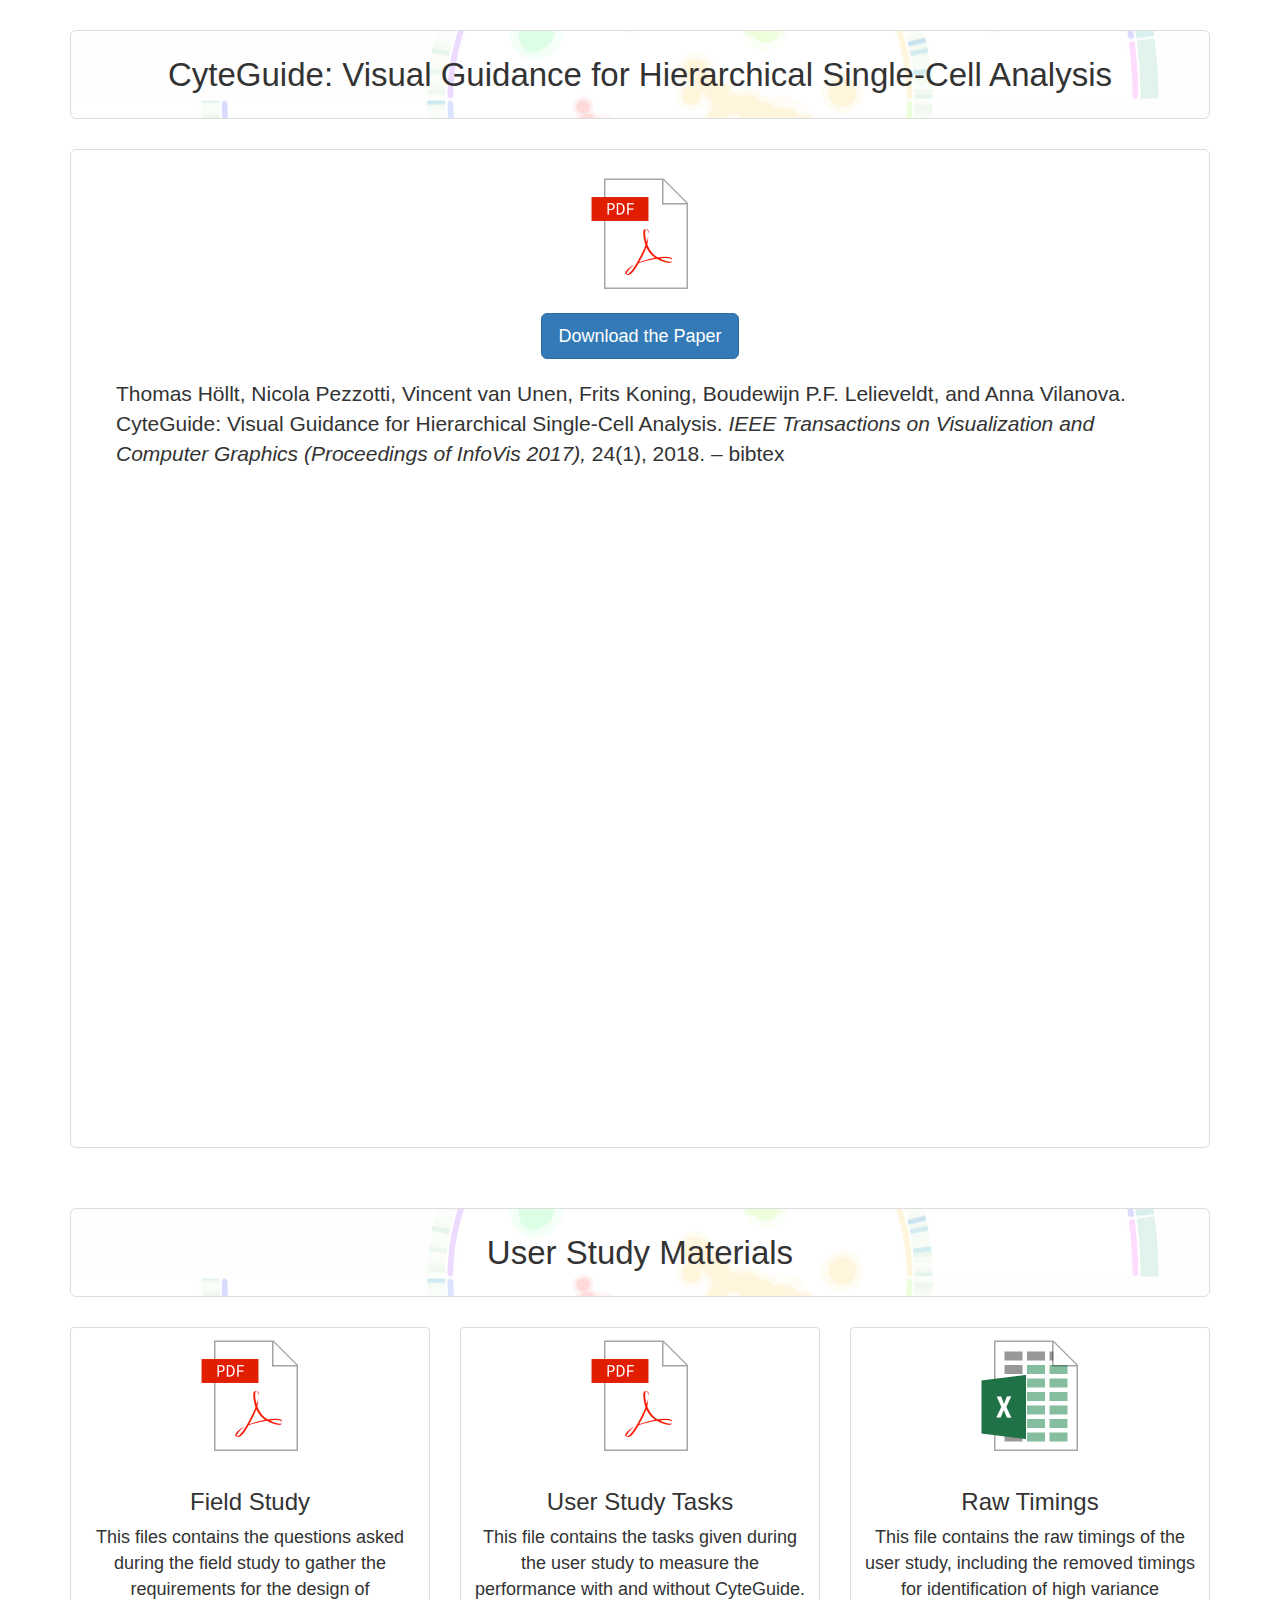
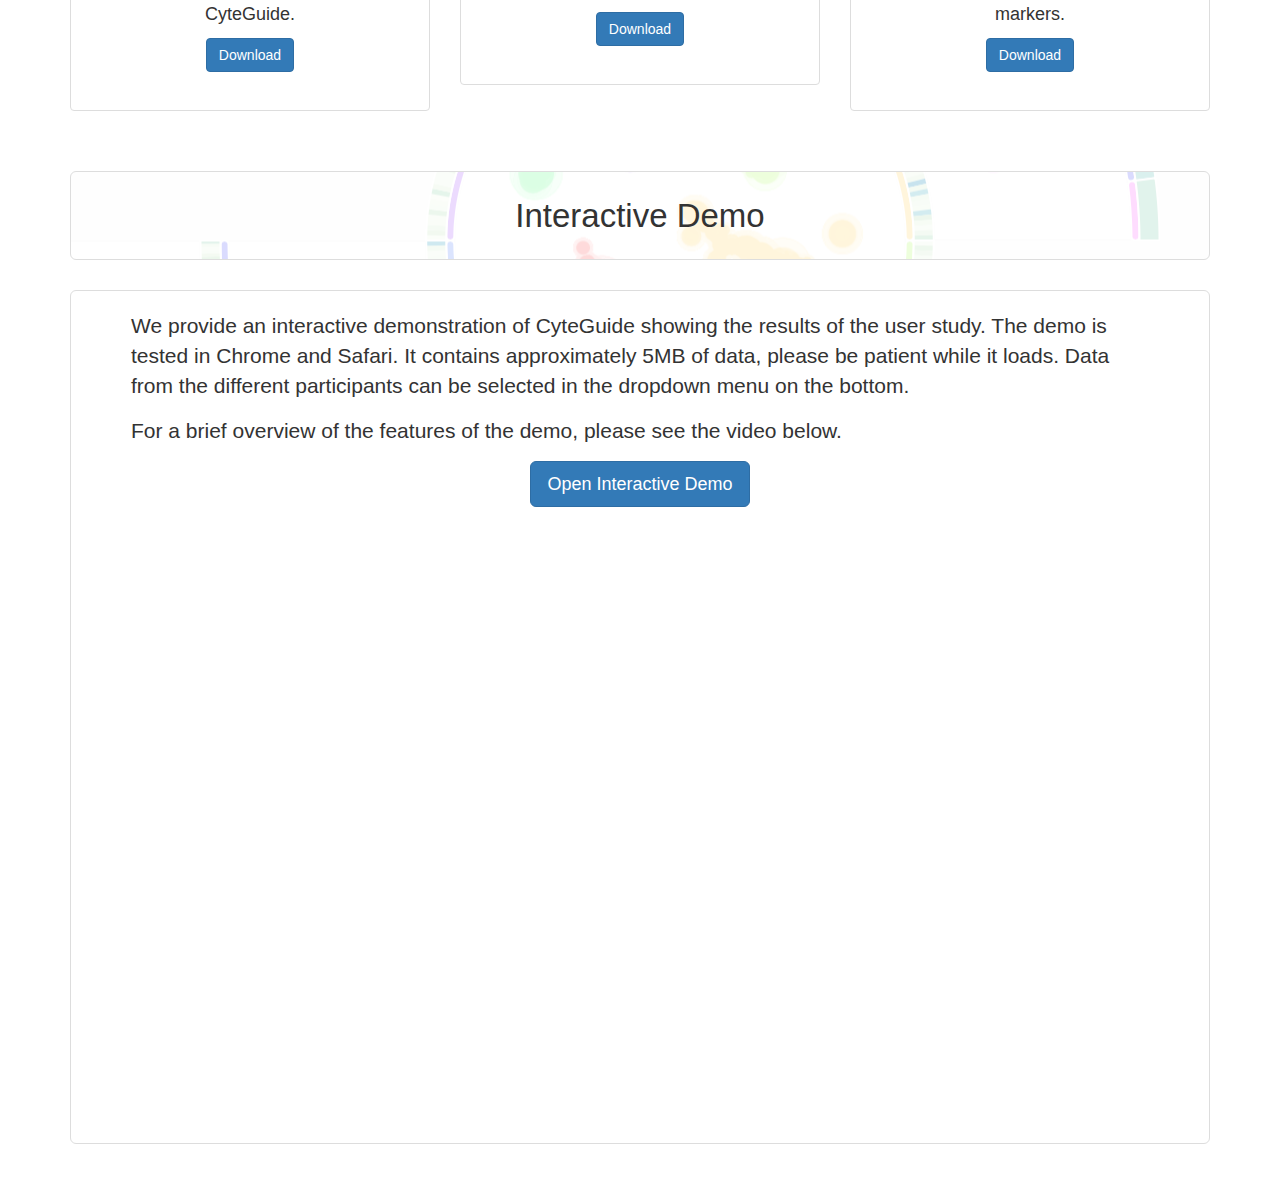
<file: index.html>
<!DOCTYPE html>
<html lang="en">
  <head>
    <meta charset="utf-8">
    <meta http-equiv="X-UA-Compatible" content="IE=edge">
    <meta name="viewport" content="width=device-width, initial-scale=1">
    <!-- The above 3 meta tags *must* come first in the head; any other head content must come *after* these tags -->
    <meta name="description" content="">
    <meta name="author" content="">

    <title>CyteGuide</title>

    <!-- Bootstrap core CSS -->
    <link href="bs/css/bootstrap.min.css" rel="stylesheet">

    <!-- IE10 viewport hack for Surface/desktop Windows 8 bug -->
    <link href="assets/css/ie10-viewport-bug-workaround.css" rel="stylesheet">

    <!-- Custom styles for this template -->
    <link href="assets/css/style.css" rel="stylesheet">

    <script src="assets/js/ie-emulation-modes-warning.js"></script>

  </head>

  <body>

    <div class="container">

      <div class="jumbotron jumbotitle center" style="margin-top:10px;">CyteGuide: Visual Guidance for Hierarchical Single-Cell Analysis</div>
			
      <div class="jumbotron">
			<div class="row">
				<p class="center">
	            <a href="assets/files/vis2017_hollt_cyteguide.pdf" target="blank">
			        <img src="assets/img/pdf.png" alt="download paper prerprint pdf" height="128" width="128">
	            </a>
				</p>
			  <p class="center" style="margin-bottom:20px;"><a href="assets/files/vis2017_hollt_cyteguide.pdf" class="btn btn-lg btn-primary" role="button" target="blank">Download the Paper</a></p>
				<p style="margin-bottom:40px;">
					Thomas H&ouml;llt, Nicola Pezzotti, Vincent van Unen, Frits Koning, Boudewijn P.F. Lelieveldt, and Anna Vilanova.
					<strong>CyteGuide: Visual Guidance for Hierarchical Single-Cell Analysis.</strong>
					<em>IEEE Transactions on Visualization and Computer Graphics (Proceedings of InfoVis 2017),</em> 24(1), 2018.
					&ndash;
					<a href="assets/files/vis2017_hollt_cyteguide.bib" target="blank">bibtex</a>
				</p>
			</div>
			<div class="row">
          <div class="embed-responsive embed-responsive-16by9">
              <iframe src="https://player.vimeo.com/video/223373844?color=ffffff&byline=0&portrait=0" frameborder="0" webkitallowfullscreen mozallowfullscreen allowfullscreen></iframe>
        </div>
			</div>
      </div>
			
      <div class="jumbotron jumbotitle center" style="margin-top:60px;">User Study Materials</div>
			
			<div class="row">
			  <div class="col-sm-6 col-md-4">
			    <div class="thumbnail">
	            <a href="assets/files/questionnaire.pdf" target="blank">
			        <img src="assets/img/pdf.png" alt="download field study questionnaire pdf" height="128" width="128">
	            </a>
			      <div class="caption">
			        <h3 class="center">Field Study</h3>
			        <p class="center">This files contains the questions asked during the field study to gather the requirements for the design of CyteGuide.</p>
			        <p class="center"><a href="assets/files/questionnaire.pdf" class="btn btn-primary" role="button" target="blank">Download</a></p>
			      </div>
			    </div>
			  </div>
			  <div class="col-sm-6 col-md-4">
			    <div class="thumbnail">
	            <a href="assets/files/tasks.pdf" target="blank">
			        <img src="assets/img/pdf.png" alt="download user study tasks pdf" height="128" width="128">
	            </a>
			      <div class="caption">
			        <h3 class="center">User Study Tasks</h3>
			        <p class="center">This file contains the tasks given during the user study to measure the performance with and without CyteGuide.</p>
			        <p class="center"><a href="assets/files/tasks.pdf" class="btn btn-primary" role="button" target="blank">Download</a></p>
			      </div>
			    </div>
			  </div>
			  <div class="col-sm-6 col-md-4">
			    <div class="thumbnail">
	            <a href="assets/files/raw_timings.csv" target="blank">
			        <img src="assets/img/csv.png" alt="download raw timings csv" height="128" width="128">
	            </a>
			      <div class="caption">
			        <h3 class="center">Raw Timings</h3>
			        <p class="center">This file contains the raw timings of the user study, including the removed timings for identification of high variance markers.</p>
			        <p class="center"><a href="assets/files/raw_timings.csv" class="btn btn-primary" role="button" target="blank">Download</a></p>
			      </div>
			    </div>
			  </div>
			</div>
			
      <div class="jumbotron jumbotitle center" style="margin-top:40px;">Interactive Demo</div>
			
      <div class="jumbotron" id="demojumbo">
        <p>We provide an <a href="demo/hierarchy/" target="blank">interactive demonstration</a> of CyteGuide showing the results of the user study.
           The demo is tested in Chrome and Safari. It contains approximately 5MB of data, please be patient while it loads.
           Data from the different participants can be selected in the dropdown menu on the bottom.</p>
           <p>For a brief overview of the features of the demo, please see the video below.</p>
        <p class="center">
          <a class="btn btn-lg btn-primary" href="demo/hierarchy/" role="button" target="blank">Open Interactive Demo</a>
        </p>
          <div class="embed-responsive embed-responsive-16by9">
              <iframe src="https://player.vimeo.com/video/223374250?color=ffffff&byline=0&portrait=0" frameborder="0" webkitallowfullscreen mozallowfullscreen allowfullscreen></iframe>
        </div>
      </div>

    </div> <!-- /container -->


    <!-- Bootstrap core JavaScript
    ================================================== -->
    <!-- Placed at the end of the document so the pages load faster -->
    <script src="https://ajax.googleapis.com/ajax/libs/jquery/1.12.4/jquery.min.js"></script>
    <script>window.jQuery || document.write('<script src="assets/js/vendor/jquery.min.js"><\/script>')</script>
    <script src="bs/js/bootstrap.min.js"></script>
    <!-- IE10 viewport hack for Surface/desktop Windows 8 bug -->
    <script src="assets/js/ie10-viewport-bug-workaround.js"></script>
  </body>
</html>
</file>
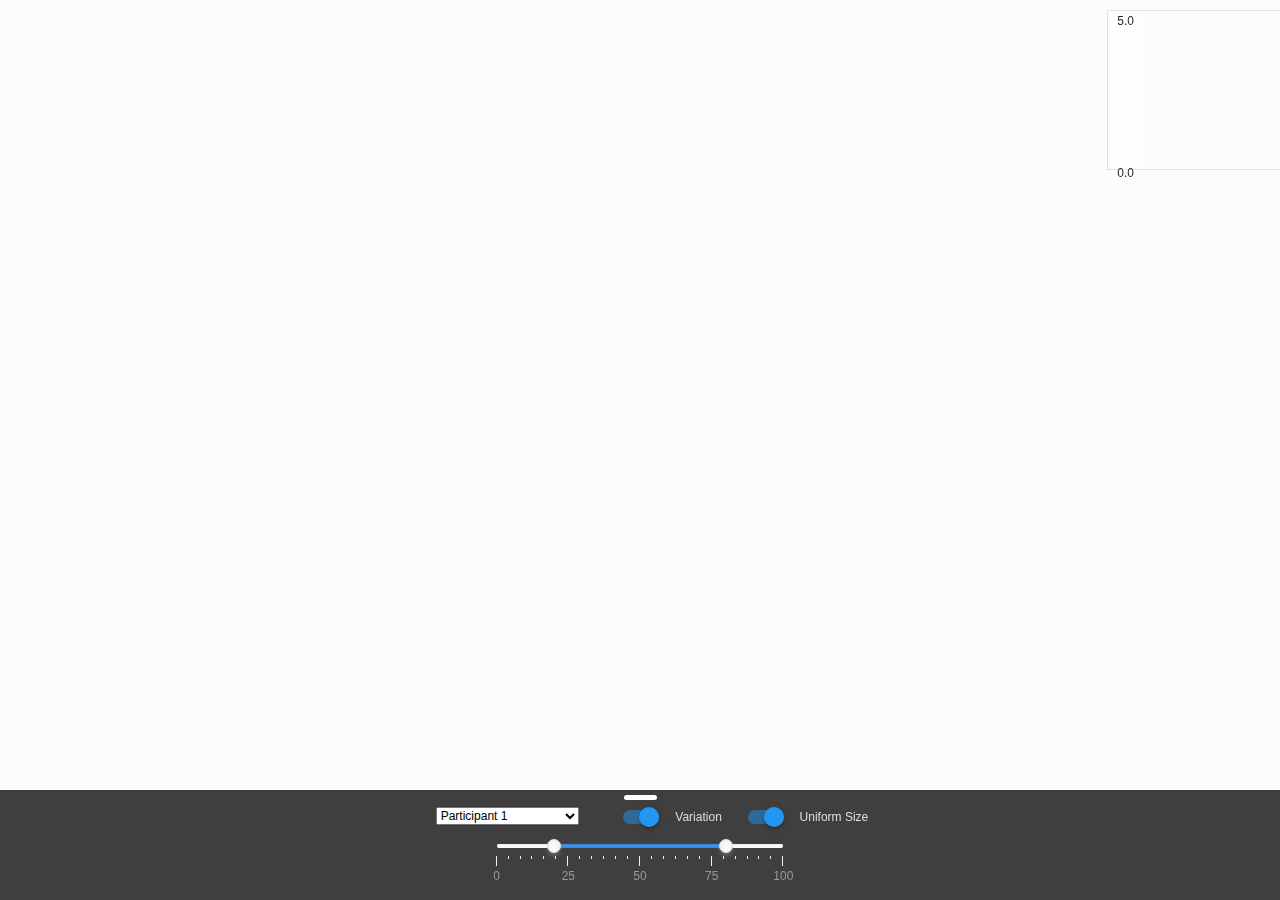
<file: demo/hierarchy/index.html>
﻿<!DOCTYPE html>
<meta charset="utf-8">

<head>
	<title>Hierarchy</title>

	<!-- number formatting -->
	<script src="../jslibs/wNumb.min.js"></script>

	<!-- double slider -->
	<link rel="stylesheet" type="text/css" href="../jslibs/nouislider.css">
	<script src="../jslibs/nouislider.min.js"></script>

	<!-- google material design lite -->
	<link rel="stylesheet" type="text/css" href="../jslibs/material.min.css">
	<script src="../jslibs/material.min.js"></script>

	<!-- d3 + colorbrewer -->
	<script src="https://d3js.org/d3.v4.min.js"></script>
	<script src="https://d3js.org/d3-hsv.v0.0.min.js"></script>
	<script src="https://d3js.org/d3-scale-chromatic.v1.min.js"></script>

	<!-- d3 context menu -->
	<script src="../jslibs/d3-context-menu.js"></script>

	<!-- gloabal css -->
	<link rel="stylesheet" type="text/css" href="../jstools/ui.css">

	<!-- custom css -->
	<link rel="stylesheet" type="text/css" href="hierarchy.css">

</head>

<body>
	<div oncontextmenu="return false;">

		<div id="mainView"></div>

        <div id="legendWrapper">
            <div id="legend">
                <span id="legendLabelTop" class="legendLabel">&nbsp; 5.0</span>
                <span id="legendLabelBottom" class="legendLabel">&nbsp; 0.0</span>
                <svg id="legendActive"></svg>
            </div>
            <div id="legendSelector">
                <div><svg id="legendAll"></svg></div>
                <div id="discreteSwitch" class="uiItem">
                    <label class="mdl-switch mdl-js-switch" for="discreteColormapCheckBox">
                        <input type="checkbox" class="mdl-switch__input" id="discreteColormapCheckBox" onclick="toggleDiscreteColormap()" />
                        <span class="mdl-switch__label mdl_light_back">Discrete Colormap</span>
                    </label>
                </div>
            </div>
        </div>

		<div id="uihover">
			<div id="ui">
				<div id="drawer">
					<div id="drawerHandle">
						<div class="drawerHandleSide" id="leftDrawerHandle">&nbsp;</div>
						<div class="drawerHandleSide" id="rightDrawerHandle">&nbsp;</div>
					</div>
				</div>
				<div class="uiContent" id="uiContentLayout">
                    <select name="exploration" id="explorationSelector" class="varSelector uiItem" onchange="setActiveExploration(this.value)">
                        <option value="" disabled>Select</option>
	                    <option value="_p1" selected>Participant 1</option>
	                    <option value="_p2">Participant 2</option>
	                    <option value="_p3">Participant 3</option>
	                    <option value="_p4">Participant 4</option>
	                    <option value="_p5">Participant 5</option>
                    </select>
                    <div id="uncertaintySwitch" class="uiItem">
                        <label class="mdl-switch mdl-js-switch" for="showVariationCheckBox">
                            <input type="checkbox" class="mdl-switch__input" id="showVariationCheckBox" onclick="toggleVariation()" checked/>
                            <span class="mdl-switch__label">Variation</span>
                        </label>
                    </div>
                    <div id="sizeModeSwitch" class="uiItem">
                        <label class="mdl-switch mdl-js-switch" for="sizeModeCheckBox">
                            <input type="checkbox" class="mdl-switch__input" id="sizeModeCheckBox" onclick="toggleSizeMode()" checked/>
                            <span class="mdl-switch__label">Uniform Size</span>
                        </label>
                    </div>
				</div>
                <div class="uiContent" id="uiContent2ndLayout">
                    <div id="markerRange" class="slider uiItem"></div>
                </div>
			</div>
		</div>
	</div>

	<div id="tooltip">
		<div class="title"></div>
		<div class="table">
			<div class="tr">
				<div class="tc">Expression:</div>
				<div class="tc exp"></div>
			</div>
			<div class="tr">
				<div class="tc">Std-Dev:</div>
				<div class="tc stddev"></div>
			</div>
		</div>
	</div>

	<script src="../data/p1.js"></script>
	<script src="../data/p2.js"></script>
	<script src="../data/p3.js"></script>
	<script src="../data/p4.js"></script>
	<script src="../data/p5.js"></script>
	<script src="../jstools/colormaps.js"></script>
	<script src="../jstools/globals.js"></script>
	<script src="../jstools/tools.js"></script>
    <script src="../jstools/ui.js"></script>
    <script src="hierarchy.ui.js"></script>
	<script src="hierarchy.js"></script>
</body>
</file>
<file: assets/css/style.css>
body {
  padding-top: 20px;
  padding-bottom: 20px;
  font-weight: 200;
}

.navbar {
  margin-bottom: 20px;
}

.jumbotron {
  padding-top: 20px;
}

.jumbotron, .thumbnail {
  background: white;
  border: 1px solid #ddd;
}

.center {
  text-align: center;
}

.jumbotitle {
  background-image: url("../img/background.png");
  background-position: center;
  font-size: 33px;
  font-weight: 500;
  padding: 20px;
}

.caption {
  margin-bottom: 15px;
  font-size: 18px;
}

strong {
  font-weight: 400;
}

a {
  color: #333;
}
</file>
<file: demo/jslibs/nouislider.css>
/*! nouislider - 9.2.0 - 2017-01-11 10:35:35 */
/* Functional styling;
 * These styles are required for noUiSlider to function.
 * You don't need to change these rules to apply your design.
 */
.noUi-target,
.noUi-target * {
  -webkit-touch-callout: none;
  -webkit-tap-highlight-color: rgba(0, 0, 0, 0);
  -webkit-user-select: none;
  -ms-touch-action: none;
  touch-action: none;
  -ms-user-select: none;
  -moz-user-select: none;
  user-select: none;
  -moz-box-sizing: border-box;
  box-sizing: border-box;
}
.noUi-target {
  position: relative;
  direction: ltr;
}
.noUi-base {
  width: 100%;
  height: 100%;
  position: relative;
  z-index: 1;
  /* Fix 401 */
}
.noUi-connect {
  position: absolute;
  right: 0;
  top: 0;
  left: 0;
  bottom: 0;
}
.noUi-origin {
  position: absolute;
  height: 0;
  width: 0;
}
.noUi-handle {
  position: relative;
  z-index: 1;
}
.noUi-state-tap .noUi-connect,
.noUi-state-tap .noUi-origin {
  -webkit-transition: top 0.3s, right 0.3s, bottom 0.3s, left 0.3s;
  transition: top 0.3s, right 0.3s, bottom 0.3s, left 0.3s;
}
.noUi-state-drag * {
  cursor: inherit !important;
}
/* Painting and performance;
 * Browsers can paint handles in their own layer.
 */
.noUi-base,
.noUi-handle {
  -webkit-transform: translate3d(0, 0, 0);
  transform: translate3d(0, 0, 0);
}
/* Slider size and handle placement;
 */
.noUi-horizontal {
  height: 18px;
}
.noUi-horizontal .noUi-handle {
  width: 34px;
  height: 28px;
  left: -17px;
  top: -6px;
}
.noUi-vertical {
  width: 18px;
}
.noUi-vertical .noUi-handle {
  width: 28px;
  height: 34px;
  left: -6px;
  top: -17px;
}
/* Styling;
 */
.noUi-target {
  background: #FAFAFA;
  border-radius: 4px;
  border: 1px solid #D3D3D3;
  box-shadow: inset 0 1px 1px #F0F0F0, 0 3px 6px -5px #BBB;
}
.noUi-connect {
  background: #3FB8AF;
  box-shadow: inset 0 0 3px rgba(51, 51, 51, 0.45);
  -webkit-transition: background 450ms;
  transition: background 450ms;
}
/* Handles and cursors;
 */
.noUi-draggable {
  cursor: ew-resize;
}
.noUi-vertical .noUi-draggable {
  cursor: ns-resize;
}
.noUi-handle {
  border: 1px solid #D9D9D9;
  border-radius: 3px;
  background: #FFF;
  cursor: default;
  box-shadow: inset 0 0 1px #FFF, inset 0 1px 7px #EBEBEB, 0 3px 6px -3px #BBB;
}
.noUi-active {
  box-shadow: inset 0 0 1px #FFF, inset 0 1px 7px #DDD, 0 3px 6px -3px #BBB;
}
/* Handle stripes;
 */
.noUi-handle:before,
.noUi-handle:after {
  content: "";
  display: block;
  position: absolute;
  height: 14px;
  width: 1px;
  background: #E8E7E6;
  left: 14px;
  top: 6px;
}
.noUi-handle:after {
  left: 17px;
}
.noUi-vertical .noUi-handle:before,
.noUi-vertical .noUi-handle:after {
  width: 14px;
  height: 1px;
  left: 6px;
  top: 14px;
}
.noUi-vertical .noUi-handle:after {
  top: 17px;
}
/* Disabled state;
 */
[disabled] .noUi-connect {
  background: #B8B8B8;
}
[disabled].noUi-target,
[disabled].noUi-handle,
[disabled] .noUi-handle {
  cursor: not-allowed;
}
/* Base;
 *
 */
.noUi-pips,
.noUi-pips * {
  -moz-box-sizing: border-box;
  box-sizing: border-box;
}
.noUi-pips {
  position: absolute;
  color: #999;
}
/* Values;
 *
 */
.noUi-value {
  position: absolute;
  text-align: center;
}
.noUi-value-sub {
  color: #ccc;
  font-size: 10px;
}
/* Markings;
 *
 */
.noUi-marker {
  position: absolute;
  background: #CCC;
}
.noUi-marker-sub {
  background: #AAA;
}
.noUi-marker-large {
  background: #AAA;
}
/* Horizontal layout;
 *
 */
.noUi-pips-horizontal {
  padding: 10px 0;
  height: 80px;
  top: 100%;
  left: 0;
  width: 100%;
}
.noUi-value-horizontal {
  -webkit-transform: translate3d(-50%, 50%, 0);
  transform: translate3d(-50%, 50%, 0);
}
.noUi-marker-horizontal.noUi-marker {
  margin-left: -1px;
  width: 2px;
  height: 5px;
}
.noUi-marker-horizontal.noUi-marker-sub {
  height: 10px;
}
.noUi-marker-horizontal.noUi-marker-large {
  height: 15px;
}
/* Vertical layout;
 *
 */
.noUi-pips-vertical {
  padding: 0 10px;
  height: 100%;
  top: 0;
  left: 100%;
}
.noUi-value-vertical {
  -webkit-transform: translate3d(0, 50%, 0);
  transform: translate3d(0, 50%, 0);
  padding-left: 25px;
}
.noUi-marker-vertical.noUi-marker {
  width: 5px;
  height: 2px;
  margin-top: -1px;
}
.noUi-marker-vertical.noUi-marker-sub {
  width: 10px;
}
.noUi-marker-vertical.noUi-marker-large {
  width: 15px;
}
.noUi-tooltip {
  display: block;
  position: absolute;
  border: 1px solid #D9D9D9;
  border-radius: 3px;
  background: #fff;
  color: #000;
  padding: 5px;
  text-align: center;
}
.noUi-horizontal .noUi-tooltip {
  -webkit-transform: translate(-50%, 0);
  transform: translate(-50%, 0);
  left: 50%;
  bottom: 120%;
}
.noUi-vertical .noUi-tooltip {
  -webkit-transform: translate(0, -50%);
  transform: translate(0, -50%);
  top: 50%;
  right: 120%;
}
</file>
<file: demo/jstools/ui.css>
/* Modal Overlay */
#d3-cyto-overlay {
     visibility: hidden;
     position: absolute;
     left: 0px;
     top: 0px;
     width:100%;
     height:100%;
     z-index: 1000;
}

.d3-cyto-modal {

	width: 350px;
	max-height: 300px;

	background-color: rgba(245,245,245,0.95);

	border: 1px solid #d4d4d4;
	border-top: 0px;
	border-radius: 1px;

	font-family: sans-serif;
	font-size: 16px;
	line-height: 20px;

   margin: 0px auto;
   margin-top: -300px;

   padding:15px;

	z-index:99999;
}

.d3-cyto-modal hr {
	margin: 15px 0px;
	height: 1px;
	border-width: 0;
	background-color: #d4d4d4;
}

.d3-cyto-modal .modal-header {
	font-size: 22px;
}

.d3-cyto-modal .modal-body {
	margin-bottom: 5px;
}

.d3-cyto-modal .modal-body form {
	width: 200px;
}

.d3-cyto-modal .modal-footer {
	text-align: right;
}

/* Context Menu */
.d3-context-menu {
	position: absolute;
	display: none;
	background-color: rgba(245,245,245,0.95);
	border-radius: 2px;

	min-width: 150px;
	border: 1px solid #d4d4d4;

	z-index:1200;
}

.d3-context-menu ul {
	list-style-type: none;
	margin: 0px 0px;
	padding: 0px;
	cursor: default;

	font-family: sans-serif;
	font-size: 12px;
	line-height: 18px;
}

.d3-context-menu ul li {
	padding: 4px 8px;
}

.d3-context-menu ul li.spacer {
	padding: 2px 4px;
}

.d3-context-menu ul li hr {
	padding: 0px;
	margin: 0px;
	height: 1px;
	border-width: 0;
	background-color: #d4d4d4;
}

.d3-context-menu ul li:hover {
	background-color: rgba(60,150,250, 0.95);
	color: #fefefe;
}

.d3-context-menu ul .is-divider:hover{
	background-color: rgba(245,245,245,0.95);
}

/* main ui */
#ui {
	position: fixed;
	bottom: 0px;
	left: 0px;
	height: 110px;
	width: 100%;
	background-color: rgba(0,0,0,0.75);
}

.uiContent {
	margin: auto;
	width: 80%;
	text-align: center;
	white-space: nowrap;
}

#uiContentMarkers {
	padding-bottom: 25px;
}

#ui #drawer {
	width: 100%;
	height: 10px;
}

#uihover {
	position: fixed;
	bottom: 0px;
	left: 0px;
	height: 10px;
	width: 100%;
	z-index: 50;
}

/* ui Actors */
.uiItem {
	margin: 5px 2%;
	color: #DDD;
	font: 12px sans-serif;
	font-weight: 400;
	line-height: 18px;
	white-space: normal;
	display: inline-block;
}

/* expression dropdowns */
.varSelector {
	font: 12px;
	color: black;
	width: 14%;
}

/* expression sliders */
.noUi-connect {
	background: rgb(60,150,250);
}

.slider {
	width: 28%;
}

/* When the slider is moved by tap,
transition the connect bar like the handle. */
.slider.noUi-state-tap .connect {
	-webkit-transition: left 300ms, right 300ms;
	transition: left 300ms, right 300ms;
}

#uncertaintySwitch, #hierarchicalLabelSwitch{
	width: 80px;
	text-align: left;
}

#hierarchicalSwitch{
	width: 100px;
	text-align: left;
}

.testbt  {

	margin: 5px 2%;
	color: #111;
	font: 12px sans-serif;
	font-weight: 400;
	line-height: 18px;
	white-space: normal;
	display: inline-block;
}

.mdl-switch__label {
	font: 12px sans-serif;
	color: #DDD;
	vertical-align:-3px;
}

.mdl_light_back {
	color: #000;
}

.mdl-switch__track {
	background-color: #DDD;
}

/* ui handle */
#drawerHandle {
	position: relative;
	margin: auto;
	width: 50px;
	height: 15px;
}

.drawerHandleSide {
	position: absolute;
	top: 5px;
	width: 18px;
	height: 5px;
	border-radius: 5px;
	background: white;
}

#leftDrawerHandle {
	left: 9px;
	-webkit-transform: rotate(0deg);
	transform: rotate(0deg);
}

#rightDrawerHandle {
	left: 24px;
	-webkit-transform: rotate(0deg);
	transform: rotate(0deg);
}

/* progress indicator */
.spinner {

	width: 18px;
	height: 18px;
	position: fixed;
	bottom: 10px;
	right: 10px;
	z-index: 150;
	opacity: 1.0;

  -webkit-animation: rotation .6s infinite linear;
  animation: rotation .6s infinite linear;
  border-left: 3px solid rgba(60,150,250, 0.35);
  border-right: 3px solid rgba(60,150,250, 0.35);
  border-bottom: 3px solid rgba(60,150,250, 0.35);
  border-top: 3px solid rgba(60,150,250, 0.85);
  border-radius: 100%;
}

@-webkit-keyframes rotation {
  from {
    -webkit-transform: rotate(0deg);
  }
  to {
    -webkit-transform: rotate(359deg);
  }
}
@keyframes rotation {
  from {
    transform: rotate(0deg);
  }
  to {
    transform: rotate(359deg);
  }
}

/* colormap legend */
#legendWrapper {
	position: fixed;
	top: 10px;
	right: -490px;
}

.legendLabel {
	position: absolute;
	left: 4px;
	margin: 0;
	top: 4px;
}

#legendLabelBottom {
	top: 156px;
}

#legendSelector, #legend {
	background: rgba(255,255,255,0.25);
	display: inline-block;
	border: solid 1px rgba(150,150,150,0.25);
    vertical-align: top;
}

#legend {
	margin-right: 10px;
	padding-left: 30px;
}

#legendActive {
	display: inline-block;
	vertical-align: top;
	margin: 4px;
	padding: 0px;
	/*background-color: red;*/
}

#legendAll {
	display: inline-block;
	vertical-align: top;
	margin: 4px;
	padding: 0px;
	background-color: rgba(255, 255, 255, 0.0);
	/*border: solid 1px #ccc;*/
}

.palette {
	stroke: #ccc;
    stroke-width: 1;
}

#discreteSwitch {
}

/* overwrite noUI */
.noUi-target {
  border: 0px solid #D3D3D3;
}
.noUi-horizontal {
  top: 5px;
  height: 4px;
}
.noUi-horizontal .noUi-handle {
  width: 14px;
  height: 14px;
  left: -7px;
  top: -5px;
}
.noUi-connect {
    background: rgb(60,150,250);
}
.noUi-handle {
  border-radius: 7px;
}
.noUi-handle:before,
.noUi-handle:after {
  height: 0px;
  width: 0px;
}
.noUi-pips {
    font: 100 12px arial;
}
.noUi-marker {
  background: #EFEFEF;
}
.noUi-pips-horizontal {
  padding: 8px 0;
  height: 10px;
}
.noUi-value-horizontal {
  padding-top: 4px
}
.noUi-marker-horizontal.noUi-marker {
  width: 1px;
  height: 3px;
}
.noUi-marker-horizontal.noUi-marker-sub {
  height: 7px;
}
.noUi-marker-horizontal.noUi-marker-large {
  height: 10px;
}
</file>
<file: demo/hierarchy/hierarchy.css>
/* global */
body {
	margin: 0px;
	background-color: #fcfcfc;
	cursor: default;
	-webkit-user-select: none;
	user-select: none;
	font: 12px sans-serif;
	font-weight: 400;
}

svg {
	background-color: #fcfcfc;
}

.breadCrumbOutline {
    stroke: #DDD;
    stroke-width: 1;
    stroke-opacity: 1;
    fill: #F5F5F5;
}

.iconPaths {
    stroke: #DDD;
    stroke-width: 1;
    stroke-opacity: 1;
}

.segmentOutline, .idOutline, .metaOutline {
    stroke: whitesmoke;
    stroke-width: 2;
    stroke-opacity: 1;
}

.idOutline, .metaOutline {
    stroke: white;
}

#tooltip {
	position: absolute;
	display: none;
	left:0px;
	top:0px;
	padding: 5px;
	color: #FFF;
	border-radius: 2px;
    border: 1px solid whitesmoke;
}
#tooltip, #_tooltipHeatmap {
	background: #333;
	pointer-events: none;
	opacity: 0.9;
}

#_tooltipHeatmap {
	padding-top: 5px;
}

#tooltip .title {
	font-weight: 800;
	color: rgb(60,150,250);
	padding-bottom: 5px;
}

#tooltip, .tooltipLabel {
	font-weight: 200;
	color: whitesmoke;
	fill: whitesmoke;
	padding-left: 5px;
}

.table {
	display:table;
}

.tr {
	display:table-row;
}

.tc {
	display:table-cell;
	align:left;
}
</file>
<file: assets/css/ie10-viewport-bug-workaround.css>
/*!
 * IE10 viewport hack for Surface/desktop Windows 8 bug
 * Copyright 2014-2015 Twitter, Inc.
 * Licensed under MIT (https://github.com/twbs/bootstrap/blob/master/LICENSE)
 */

/*
 * See the Getting Started docs for more information:
 * http://getbootstrap.com/getting-started/#support-ie10-width
 */
@-ms-viewport     { width: device-width; }
@-o-viewport      { width: device-width; }
@viewport         { width: device-width; }
</file>
<file: demo/jslibs/material.min.css>
/**
 * material-design-lite - Material Design Components in CSS, JS and HTML
 * @version v1.0.6
 * @license Apache-2.0
 * @copyright 2015 Google, Inc.
 * @link https://github.com/google/material-design-lite
 */
@charset "UTF-8";html{color:rgba(0,0,0,.87)}::-moz-selection{background:#b3d4fc;text-shadow:none}::selection{background:#b3d4fc;text-shadow:none}hr{display:block;height:1px;border:0;border-top:1px solid #ccc;margin:1em 0;padding:0}audio,canvas,iframe,img,svg,video{vertical-align:middle}fieldset{border:0;margin:0;padding:0}textarea{resize:vertical}.browserupgrade{margin:.2em 0;background:#ccc;color:#000;padding:.2em 0}.hidden{display:none!important}.visuallyhidden{border:0;clip:rect(0 0 0 0);height:1px;margin:-1px;overflow:hidden;padding:0;position:absolute;width:1px}.visuallyhidden.focusable:active,.visuallyhidden.focusable:focus{clip:auto;height:auto;margin:0;overflow:visible;position:static;width:auto}.invisible{visibility:hidden}.clearfix:before,.clearfix:after{content:" ";display:table}.clearfix:after{clear:both}@media print{*,*:before,*:after,*:first-letter,*:first-line{background:0 0!important;color:#000!important;box-shadow:none!important;text-shadow:none!important}a,a:visited{text-decoration:underline}a[href]:after{content:" (" attr(href)")"}abbr[title]:after{content:" (" attr(title)")"}a[href^="#"]:after,a[href^="javascript:"]:after{content:""}pre,blockquote{border:1px solid #999;page-break-inside:avoid}thead{display:table-header-group}tr,img{page-break-inside:avoid}img{max-width:100%!important}p,h2,h3{orphans:3;widows:3}h2,h3{page-break-after:avoid}}a,.mdl-accordion,.mdl-button,.mdl-card,.mdl-checkbox,.mdl-dropdown-menu,.mdl-icon-toggle,.mdl-item,.mdl-radio,.mdl-slider,.mdl-switch,.mdl-tabs__tab{-webkit-tap-highlight-color:transparent;-webkit-tap-highlight-color:rgba(255,255,255,0)}html{width:100%;height:100%;-ms-touch-action:manipulation;touch-action:manipulation}body{width:100%;min-height:100%}main{display:block}*[hidden]{display:none!important}html,body{font-family:"Helvetica","Arial",sans-serif;font-size:14px;font-weight:400;line-height:20px}h1,h2,h3,h4,h5,h6,p{padding:0}h1 small,h2 small,h3 small,h4 small,h5 small,h6 small{font-family:"Roboto","Helvetica","Arial",sans-serif;font-weight:400;line-height:1.35;letter-spacing:-.02em;opacity:.54;font-size:.6em}h1{font-size:56px;line-height:1.35;letter-spacing:-.02em;margin:24px 0}h1,h2{font-family:"Roboto","Helvetica","Arial",sans-serif;font-weight:400}h2{font-size:45px;line-height:48px}h2,h3{margin:24px 0}h3{font-size:34px;line-height:40px}h3,h4{font-family:"Roboto","Helvetica","Arial",sans-serif;font-weight:400}h4{font-size:24px;line-height:32px;-moz-osx-font-smoothing:grayscale;margin:24px 0 16px}h5{font-size:20px;font-weight:500;line-height:1;letter-spacing:.02em}h5,h6{font-family:"Roboto","Helvetica","Arial",sans-serif;margin:24px 0 16px}h6{font-size:16px;letter-spacing:.04em}h6,p{font-weight:400;line-height:24px}p{font-size:14px;letter-spacing:0;margin:0 0 16px}a{color:rgb(255,64,129);font-weight:500}blockquote{font-family:"Roboto","Helvetica","Arial",sans-serif;position:relative;font-size:24px;font-weight:300;font-style:italic;line-height:1.35;letter-spacing:.08em}blockquote:before{position:absolute;left:-.5em;content:'“'}blockquote:after{content:'”';margin-left:-.05em}mark{background-color:#f4ff81}dt{font-weight:700}address{font-size:12px;line-height:1;font-style:normal}address,ul,ol{font-weight:400;letter-spacing:0}ul,ol{font-size:14px;line-height:24px}.mdl-typography--display-4,.mdl-typography--display-4-color-contrast{font-family:"Roboto","Helvetica","Arial",sans-serif;font-size:112px;font-weight:300;line-height:1;letter-spacing:-.04em}.mdl-typography--display-4-color-contrast{opacity:.54}.mdl-typography--display-3,.mdl-typography--display-3-color-contrast{font-family:"Roboto","Helvetica","Arial",sans-serif;font-size:56px;font-weight:400;line-height:1.35;letter-spacing:-.02em}.mdl-typography--display-3-color-contrast{opacity:.54}.mdl-typography--display-2,.mdl-typography--display-2-color-contrast{font-family:"Roboto","Helvetica","Arial",sans-serif;font-size:45px;font-weight:400;line-height:48px}.mdl-typography--display-2-color-contrast{opacity:.54}.mdl-typography--display-1,.mdl-typography--display-1-color-contrast{font-family:"Roboto","Helvetica","Arial",sans-serif;font-size:34px;font-weight:400;line-height:40px}.mdl-typography--display-1-color-contrast{opacity:.54}.mdl-typography--headline,.mdl-typography--headline-color-contrast{font-family:"Roboto","Helvetica","Arial",sans-serif;font-size:24px;font-weight:400;line-height:32px;-moz-osx-font-smoothing:grayscale}.mdl-typography--headline-color-contrast{opacity:.87}.mdl-typography--title,.mdl-typography--title-color-contrast{font-family:"Roboto","Helvetica","Arial",sans-serif;font-size:20px;font-weight:500;line-height:1;letter-spacing:.02em}.mdl-typography--title-color-contrast{opacity:.87}.mdl-typography--subhead,.mdl-typography--subhead-color-contrast{font-family:"Roboto","Helvetica","Arial",sans-serif;font-size:16px;font-weight:400;line-height:24px;letter-spacing:.04em}.mdl-typography--subhead-color-contrast{opacity:.87}.mdl-typography--body-2,.mdl-typography--body-2-color-contrast{font-size:14px;font-weight:700;line-height:24px;letter-spacing:0}.mdl-typography--body-2-color-contrast{opacity:.87}.mdl-typography--body-1,.mdl-typography--body-1-color-contrast{font-size:14px;font-weight:400;line-height:24px;letter-spacing:0}.mdl-typography--body-1-color-contrast{opacity:.87}.mdl-typography--body-2-force-preferred-font,.mdl-typography--body-2-force-preferred-font-color-contrast{font-family:"Roboto","Helvetica","Arial",sans-serif;font-size:14px;font-weight:500;line-height:24px;letter-spacing:0}.mdl-typography--body-2-force-preferred-font-color-contrast{opacity:.87}.mdl-typography--body-1-force-preferred-font,.mdl-typography--body-1-force-preferred-font-color-contrast{font-family:"Roboto","Helvetica","Arial",sans-serif;font-size:14px;font-weight:400;line-height:24px;letter-spacing:0}.mdl-typography--body-1-force-preferred-font-color-contrast{opacity:.87}.mdl-typography--caption,.mdl-typography--caption-force-preferred-font{font-size:12px;font-weight:400;line-height:1;letter-spacing:0}.mdl-typography--caption-force-preferred-font{font-family:"Roboto","Helvetica","Arial",sans-serif}.mdl-typography--caption-color-contrast,.mdl-typography--caption-force-preferred-font-color-contrast{font-size:12px;font-weight:400;line-height:1;letter-spacing:0;opacity:.54}.mdl-typography--caption-force-preferred-font-color-contrast,.mdl-typography--menu{font-family:"Roboto","Helvetica","Arial",sans-serif}.mdl-typography--menu{font-size:14px;font-weight:500;line-height:1;letter-spacing:0}.mdl-typography--menu-color-contrast{opacity:.87}.mdl-typography--menu-color-contrast,.mdl-typography--button,.mdl-typography--button-color-contrast{font-family:"Roboto","Helvetica","Arial",sans-serif;font-size:14px;font-weight:500;line-height:1;letter-spacing:0}.mdl-typography--button,.mdl-typography--button-color-contrast{text-transform:uppercase}.mdl-typography--button-color-contrast{opacity:.87}.mdl-typography--text-left{text-align:left}.mdl-typography--text-right{text-align:right}.mdl-typography--text-center{text-align:center}.mdl-typography--text-justify{text-align:justify}.mdl-typography--text-nowrap{white-space:nowrap}.mdl-typography--text-lowercase{text-transform:lowercase}.mdl-typography--text-uppercase{text-transform:uppercase}.mdl-typography--text-capitalize{text-transform:capitalize}.mdl-typography--font-thin{font-weight:200!important}.mdl-typography--font-light{font-weight:300!important}.mdl-typography--font-regular{font-weight:400!important}.mdl-typography--font-medium{font-weight:500!important}.mdl-typography--font-bold{font-weight:700!important}.mdl-typography--font-black{font-weight:900!important}.mdl-color-text--red{color:#f44336 !important}.mdl-color--red{background-color:#f44336 !important}.mdl-color-text--red-50{color:#ffebee !important}.mdl-color--red-50{background-color:#ffebee !important}.mdl-color-text--red-100{color:#ffcdd2 !important}.mdl-color--red-100{background-color:#ffcdd2 !important}.mdl-color-text--red-200{color:#ef9a9a !important}.mdl-color--red-200{background-color:#ef9a9a !important}.mdl-color-text--red-300{color:#e57373 !important}.mdl-color--red-300{background-color:#e57373 !important}.mdl-color-text--red-400{color:#ef5350 !important}.mdl-color--red-400{background-color:#ef5350 !important}.mdl-color-text--red-500{color:#f44336 !important}.mdl-color--red-500{background-color:#f44336 !important}.mdl-color-text--red-600{color:#e53935 !important}.mdl-color--red-600{background-color:#e53935 !important}.mdl-color-text--red-700{color:#d32f2f !important}.mdl-color--red-700{background-color:#d32f2f !important}.mdl-color-text--red-800{color:#c62828 !important}.mdl-color--red-800{background-color:#c62828 !important}.mdl-color-text--red-900{color:#b71c1c !important}.mdl-color--red-900{background-color:#b71c1c !important}.mdl-color-text--red-A100{color:#ff8a80 !important}.mdl-color--red-A100{background-color:#ff8a80 !important}.mdl-color-text--red-A200{color:#ff5252 !important}.mdl-color--red-A200{background-color:#ff5252 !important}.mdl-color-text--red-A400{color:#ff1744 !important}.mdl-color--red-A400{background-color:#ff1744 !important}.mdl-color-text--red-A700{color:#d50000 !important}.mdl-color--red-A700{background-color:#d50000 !important}.mdl-color-text--pink{color:#e91e63 !important}.mdl-color--pink{background-color:#e91e63 !important}.mdl-color-text--pink-50{color:#fce4ec !important}.mdl-color--pink-50{background-color:#fce4ec !important}.mdl-color-text--pink-100{color:#f8bbd0 !important}.mdl-color--pink-100{background-color:#f8bbd0 !important}.mdl-color-text--pink-200{color:#f48fb1 !important}.mdl-color--pink-200{background-color:#f48fb1 !important}.mdl-color-text--pink-300{color:#f06292 !important}.mdl-color--pink-300{background-color:#f06292 !important}.mdl-color-text--pink-400{color:#ec407a !important}.mdl-color--pink-400{background-color:#ec407a !important}.mdl-color-text--pink-500{color:#e91e63 !important}.mdl-color--pink-500{background-color:#e91e63 !important}.mdl-color-text--pink-600{color:#d81b60 !important}.mdl-color--pink-600{background-color:#d81b60 !important}.mdl-color-text--pink-700{color:#c2185b !important}.mdl-color--pink-700{background-color:#c2185b !important}.mdl-color-text--pink-800{color:#ad1457 !important}.mdl-color--pink-800{background-color:#ad1457 !important}.mdl-color-text--pink-900{color:#880e4f !important}.mdl-color--pink-900{background-color:#880e4f !important}.mdl-color-text--pink-A100{color:#ff80ab !important}.mdl-color--pink-A100{background-color:#ff80ab !important}.mdl-color-text--pink-A200{color:#ff4081 !important}.mdl-color--pink-A200{background-color:#ff4081 !important}.mdl-color-text--pink-A400{color:#f50057 !important}.mdl-color--pink-A400{background-color:#f50057 !important}.mdl-color-text--pink-A700{color:#c51162 !important}.mdl-color--pink-A700{background-color:#c51162 !important}.mdl-color-text--purple{color:#9c27b0 !important}.mdl-color--purple{background-color:#9c27b0 !important}.mdl-color-text--purple-50{color:#f3e5f5 !important}.mdl-color--purple-50{background-color:#f3e5f5 !important}.mdl-color-text--purple-100{color:#e1bee7 !important}.mdl-color--purple-100{background-color:#e1bee7 !important}.mdl-color-text--purple-200{color:#ce93d8 !important}.mdl-color--purple-200{background-color:#ce93d8 !important}.mdl-color-text--purple-300{color:#ba68c8 !important}.mdl-color--purple-300{background-color:#ba68c8 !important}.mdl-color-text--purple-400{color:#ab47bc !important}.mdl-color--purple-400{background-color:#ab47bc !important}.mdl-color-text--purple-500{color:#9c27b0 !important}.mdl-color--purple-500{background-color:#9c27b0 !important}.mdl-color-text--purple-600{color:#8e24aa !important}.mdl-color--purple-600{background-color:#8e24aa !important}.mdl-color-text--purple-700{color:#7b1fa2 !important}.mdl-color--purple-700{background-color:#7b1fa2 !important}.mdl-color-text--purple-800{color:#6a1b9a !important}.mdl-color--purple-800{background-color:#6a1b9a !important}.mdl-color-text--purple-900{color:#4a148c !important}.mdl-color--purple-900{background-color:#4a148c !important}.mdl-color-text--purple-A100{color:#ea80fc !important}.mdl-color--purple-A100{background-color:#ea80fc !important}.mdl-color-text--purple-A200{color:#e040fb !important}.mdl-color--purple-A200{background-color:#e040fb !important}.mdl-color-text--purple-A400{color:#d500f9 !important}.mdl-color--purple-A400{background-color:#d500f9 !important}.mdl-color-text--purple-A700{color:#a0f !important}.mdl-color--purple-A700{background-color:#a0f !important}.mdl-color-text--deep-purple{color:#673ab7 !important}.mdl-color--deep-purple{background-color:#673ab7 !important}.mdl-color-text--deep-purple-50{color:#ede7f6 !important}.mdl-color--deep-purple-50{background-color:#ede7f6 !important}.mdl-color-text--deep-purple-100{color:#d1c4e9 !important}.mdl-color--deep-purple-100{background-color:#d1c4e9 !important}.mdl-color-text--deep-purple-200{color:#b39ddb !important}.mdl-color--deep-purple-200{background-color:#b39ddb !important}.mdl-color-text--deep-purple-300{color:#9575cd !important}.mdl-color--deep-purple-300{background-color:#9575cd !important}.mdl-color-text--deep-purple-400{color:#7e57c2 !important}.mdl-color--deep-purple-400{background-color:#7e57c2 !important}.mdl-color-text--deep-purple-500{color:#673ab7 !important}.mdl-color--deep-purple-500{background-color:#673ab7 !important}.mdl-color-text--deep-purple-600{color:#5e35b1 !important}.mdl-color--deep-purple-600{background-color:#5e35b1 !important}.mdl-color-text--deep-purple-700{color:#512da8 !important}.mdl-color--deep-purple-700{background-color:#512da8 !important}.mdl-color-text--deep-purple-800{color:#4527a0 !important}.mdl-color--deep-purple-800{background-color:#4527a0 !important}.mdl-color-text--deep-purple-900{color:#311b92 !important}.mdl-color--deep-purple-900{background-color:#311b92 !important}.mdl-color-text--deep-purple-A100{color:#b388ff !important}.mdl-color--deep-purple-A100{background-color:#b388ff !important}.mdl-color-text--deep-purple-A200{color:#7c4dff !important}.mdl-color--deep-purple-A200{background-color:#7c4dff !important}.mdl-color-text--deep-purple-A400{color:#651fff !important}.mdl-color--deep-purple-A400{background-color:#651fff !important}.mdl-color-text--deep-purple-A700{color:#6200ea !important}.mdl-color--deep-purple-A700{background-color:#6200ea !important}.mdl-color-text--indigo{color:#3f51b5 !important}.mdl-color--indigo{background-color:#3f51b5 !important}.mdl-color-text--indigo-50{color:#e8eaf6 !important}.mdl-color--indigo-50{background-color:#e8eaf6 !important}.mdl-color-text--indigo-100{color:#c5cae9 !important}.mdl-color--indigo-100{background-color:#c5cae9 !important}.mdl-color-text--indigo-200{color:#9fa8da !important}.mdl-color--indigo-200{background-color:#9fa8da !important}.mdl-color-text--indigo-300{color:#7986cb !important}.mdl-color--indigo-300{background-color:#7986cb !important}.mdl-color-text--indigo-400{color:#5c6bc0 !important}.mdl-color--indigo-400{background-color:#5c6bc0 !important}.mdl-color-text--indigo-500{color:#3f51b5 !important}.mdl-color--indigo-500{background-color:#3f51b5 !important}.mdl-color-text--indigo-600{color:#3949ab !important}.mdl-color--indigo-600{background-color:#3949ab !important}.mdl-color-text--indigo-700{color:#303f9f !important}.mdl-color--indigo-700{background-color:#303f9f !important}.mdl-color-text--indigo-800{color:#283593 !important}.mdl-color--indigo-800{background-color:#283593 !important}.mdl-color-text--indigo-900{color:#1a237e !important}.mdl-color--indigo-900{background-color:#1a237e !important}.mdl-color-text--indigo-A100{color:#8c9eff !important}.mdl-color--indigo-A100{background-color:#8c9eff !important}.mdl-color-text--indigo-A200{color:#536dfe !important}.mdl-color--indigo-A200{background-color:#536dfe !important}.mdl-color-text--indigo-A400{color:#3d5afe !important}.mdl-color--indigo-A400{background-color:#3d5afe !important}.mdl-color-text--indigo-A700{color:#304ffe !important}.mdl-color--indigo-A700{background-color:#304ffe !important}.mdl-color-text--blue{color:#2196f3 !important}.mdl-color--blue{background-color:#2196f3 !important}.mdl-color-text--blue-50{color:#e3f2fd !important}.mdl-color--blue-50{background-color:#e3f2fd !important}.mdl-color-text--blue-100{color:#bbdefb !important}.mdl-color--blue-100{background-color:#bbdefb !important}.mdl-color-text--blue-200{color:#90caf9 !important}.mdl-color--blue-200{background-color:#90caf9 !important}.mdl-color-text--blue-300{color:#64b5f6 !important}.mdl-color--blue-300{background-color:#64b5f6 !important}.mdl-color-text--blue-400{color:#42a5f5 !important}.mdl-color--blue-400{background-color:#42a5f5 !important}.mdl-color-text--blue-500{color:#2196f3 !important}.mdl-color--blue-500{background-color:#2196f3 !important}.mdl-color-text--blue-600{color:#1e88e5 !important}.mdl-color--blue-600{background-color:#1e88e5 !important}.mdl-color-text--blue-700{color:#1976d2 !important}.mdl-color--blue-700{background-color:#1976d2 !important}.mdl-color-text--blue-800{color:#1565c0 !important}.mdl-color--blue-800{background-color:#1565c0 !important}.mdl-color-text--blue-900{color:#0d47a1 !important}.mdl-color--blue-900{background-color:#0d47a1 !important}.mdl-color-text--blue-A100{color:#82b1ff !important}.mdl-color--blue-A100{background-color:#82b1ff !important}.mdl-color-text--blue-A200{color:#448aff !important}.mdl-color--blue-A200{background-color:#448aff !important}.mdl-color-text--blue-A400{color:#2979ff !important}.mdl-color--blue-A400{background-color:#2979ff !important}.mdl-color-text--blue-A700{color:#2962ff !important}.mdl-color--blue-A700{background-color:#2962ff !important}.mdl-color-text--light-blue{color:#03a9f4 !important}.mdl-color--light-blue{background-color:#03a9f4 !important}.mdl-color-text--light-blue-50{color:#e1f5fe !important}.mdl-color--light-blue-50{background-color:#e1f5fe !important}.mdl-color-text--light-blue-100{color:#b3e5fc !important}.mdl-color--light-blue-100{background-color:#b3e5fc !important}.mdl-color-text--light-blue-200{color:#81d4fa !important}.mdl-color--light-blue-200{background-color:#81d4fa !important}.mdl-color-text--light-blue-300{color:#4fc3f7 !important}.mdl-color--light-blue-300{background-color:#4fc3f7 !important}.mdl-color-text--light-blue-400{color:#29b6f6 !important}.mdl-color--light-blue-400{background-color:#29b6f6 !important}.mdl-color-text--light-blue-500{color:#03a9f4 !important}.mdl-color--light-blue-500{background-color:#03a9f4 !important}.mdl-color-text--light-blue-600{color:#039be5 !important}.mdl-color--light-blue-600{background-color:#039be5 !important}.mdl-color-text--light-blue-700{color:#0288d1 !important}.mdl-color--light-blue-700{background-color:#0288d1 !important}.mdl-color-text--light-blue-800{color:#0277bd !important}.mdl-color--light-blue-800{background-color:#0277bd !important}.mdl-color-text--light-blue-900{color:#01579b !important}.mdl-color--light-blue-900{background-color:#01579b !important}.mdl-color-text--light-blue-A100{color:#80d8ff !important}.mdl-color--light-blue-A100{background-color:#80d8ff !important}.mdl-color-text--light-blue-A200{color:#40c4ff !important}.mdl-color--light-blue-A200{background-color:#40c4ff !important}.mdl-color-text--light-blue-A400{color:#00b0ff !important}.mdl-color--light-blue-A400{background-color:#00b0ff !important}.mdl-color-text--light-blue-A700{color:#0091ea !important}.mdl-color--light-blue-A700{background-color:#0091ea !important}.mdl-color-text--cyan{color:#00bcd4 !important}.mdl-color--cyan{background-color:#00bcd4 !important}.mdl-color-text--cyan-50{color:#e0f7fa !important}.mdl-color--cyan-50{background-color:#e0f7fa !important}.mdl-color-text--cyan-100{color:#b2ebf2 !important}.mdl-color--cyan-100{background-color:#b2ebf2 !important}.mdl-color-text--cyan-200{color:#80deea !important}.mdl-color--cyan-200{background-color:#80deea !important}.mdl-color-text--cyan-300{color:#4dd0e1 !important}.mdl-color--cyan-300{background-color:#4dd0e1 !important}.mdl-color-text--cyan-400{color:#26c6da !important}.mdl-color--cyan-400{background-color:#26c6da !important}.mdl-color-text--cyan-500{color:#00bcd4 !important}.mdl-color--cyan-500{background-color:#00bcd4 !important}.mdl-color-text--cyan-600{color:#00acc1 !important}.mdl-color--cyan-600{background-color:#00acc1 !important}.mdl-color-text--cyan-700{color:#0097a7 !important}.mdl-color--cyan-700{background-color:#0097a7 !important}.mdl-color-text--cyan-800{color:#00838f !important}.mdl-color--cyan-800{background-color:#00838f !important}.mdl-color-text--cyan-900{color:#006064 !important}.mdl-color--cyan-900{background-color:#006064 !important}.mdl-color-text--cyan-A100{color:#84ffff !important}.mdl-color--cyan-A100{background-color:#84ffff !important}.mdl-color-text--cyan-A200{color:#18ffff !important}.mdl-color--cyan-A200{background-color:#18ffff !important}.mdl-color-text--cyan-A400{color:#00e5ff !important}.mdl-color--cyan-A400{background-color:#00e5ff !important}.mdl-color-text--cyan-A700{color:#00b8d4 !important}.mdl-color--cyan-A700{background-color:#00b8d4 !important}.mdl-color-text--teal{color:#009688 !important}.mdl-color--teal{background-color:#009688 !important}.mdl-color-text--teal-50{color:#e0f2f1 !important}.mdl-color--teal-50{background-color:#e0f2f1 !important}.mdl-color-text--teal-100{color:#b2dfdb !important}.mdl-color--teal-100{background-color:#b2dfdb !important}.mdl-color-text--teal-200{color:#80cbc4 !important}.mdl-color--teal-200{background-color:#80cbc4 !important}.mdl-color-text--teal-300{color:#4db6ac !important}.mdl-color--teal-300{background-color:#4db6ac !important}.mdl-color-text--teal-400{color:#26a69a !important}.mdl-color--teal-400{background-color:#26a69a !important}.mdl-color-text--teal-500{color:#009688 !important}.mdl-color--teal-500{background-color:#009688 !important}.mdl-color-text--teal-600{color:#00897b !important}.mdl-color--teal-600{background-color:#00897b !important}.mdl-color-text--teal-700{color:#00796b !important}.mdl-color--teal-700{background-color:#00796b !important}.mdl-color-text--teal-800{color:#00695c !important}.mdl-color--teal-800{background-color:#00695c !important}.mdl-color-text--teal-900{color:#004d40 !important}.mdl-color--teal-900{background-color:#004d40 !important}.mdl-color-text--teal-A100{color:#a7ffeb !important}.mdl-color--teal-A100{background-color:#a7ffeb !important}.mdl-color-text--teal-A200{color:#64ffda !important}.mdl-color--teal-A200{background-color:#64ffda !important}.mdl-color-text--teal-A400{color:#1de9b6 !important}.mdl-color--teal-A400{background-color:#1de9b6 !important}.mdl-color-text--teal-A700{color:#00bfa5 !important}.mdl-color--teal-A700{background-color:#00bfa5 !important}.mdl-color-text--green{color:#4caf50 !important}.mdl-color--green{background-color:#4caf50 !important}.mdl-color-text--green-50{color:#e8f5e9 !important}.mdl-color--green-50{background-color:#e8f5e9 !important}.mdl-color-text--green-100{color:#c8e6c9 !important}.mdl-color--green-100{background-color:#c8e6c9 !important}.mdl-color-text--green-200{color:#a5d6a7 !important}.mdl-color--green-200{background-color:#a5d6a7 !important}.mdl-color-text--green-300{color:#81c784 !important}.mdl-color--green-300{background-color:#81c784 !important}.mdl-color-text--green-400{color:#66bb6a !important}.mdl-color--green-400{background-color:#66bb6a !important}.mdl-color-text--green-500{color:#4caf50 !important}.mdl-color--green-500{background-color:#4caf50 !important}.mdl-color-text--green-600{color:#43a047 !important}.mdl-color--green-600{background-color:#43a047 !important}.mdl-color-text--green-700{color:#388e3c !important}.mdl-color--green-700{background-color:#388e3c !important}.mdl-color-text--green-800{color:#2e7d32 !important}.mdl-color--green-800{background-color:#2e7d32 !important}.mdl-color-text--green-900{color:#1b5e20 !important}.mdl-color--green-900{background-color:#1b5e20 !important}.mdl-color-text--green-A100{color:#b9f6ca !important}.mdl-color--green-A100{background-color:#b9f6ca !important}.mdl-color-text--green-A200{color:#69f0ae !important}.mdl-color--green-A200{background-color:#69f0ae !important}.mdl-color-text--green-A400{color:#00e676 !important}.mdl-color--green-A400{background-color:#00e676 !important}.mdl-color-text--green-A700{color:#00c853 !important}.mdl-color--green-A700{background-color:#00c853 !important}.mdl-color-text--light-green{color:#8bc34a !important}.mdl-color--light-green{background-color:#8bc34a !important}.mdl-color-text--light-green-50{color:#f1f8e9 !important}.mdl-color--light-green-50{background-color:#f1f8e9 !important}.mdl-color-text--light-green-100{color:#dcedc8 !important}.mdl-color--light-green-100{background-color:#dcedc8 !important}.mdl-color-text--light-green-200{color:#c5e1a5 !important}.mdl-color--light-green-200{background-color:#c5e1a5 !important}.mdl-color-text--light-green-300{color:#aed581 !important}.mdl-color--light-green-300{background-color:#aed581 !important}.mdl-color-text--light-green-400{color:#9ccc65 !important}.mdl-color--light-green-400{background-color:#9ccc65 !important}.mdl-color-text--light-green-500{color:#8bc34a !important}.mdl-color--light-green-500{background-color:#8bc34a !important}.mdl-color-text--light-green-600{color:#7cb342 !important}.mdl-color--light-green-600{background-color:#7cb342 !important}.mdl-color-text--light-green-700{color:#689f38 !important}.mdl-color--light-green-700{background-color:#689f38 !important}.mdl-color-text--light-green-800{color:#558b2f !important}.mdl-color--light-green-800{background-color:#558b2f !important}.mdl-color-text--light-green-900{color:#33691e !important}.mdl-color--light-green-900{background-color:#33691e !important}.mdl-color-text--light-green-A100{color:#ccff90 !important}.mdl-color--light-green-A100{background-color:#ccff90 !important}.mdl-color-text--light-green-A200{color:#b2ff59 !important}.mdl-color--light-green-A200{background-color:#b2ff59 !important}.mdl-color-text--light-green-A400{color:#76ff03 !important}.mdl-color--light-green-A400{background-color:#76ff03 !important}.mdl-color-text--light-green-A700{color:#64dd17 !important}.mdl-color--light-green-A700{background-color:#64dd17 !important}.mdl-color-text--lime{color:#cddc39 !important}.mdl-color--lime{background-color:#cddc39 !important}.mdl-color-text--lime-50{color:#f9fbe7 !important}.mdl-color--lime-50{background-color:#f9fbe7 !important}.mdl-color-text--lime-100{color:#f0f4c3 !important}.mdl-color--lime-100{background-color:#f0f4c3 !important}.mdl-color-text--lime-200{color:#e6ee9c !important}.mdl-color--lime-200{background-color:#e6ee9c !important}.mdl-color-text--lime-300{color:#dce775 !important}.mdl-color--lime-300{background-color:#dce775 !important}.mdl-color-text--lime-400{color:#d4e157 !important}.mdl-color--lime-400{background-color:#d4e157 !important}.mdl-color-text--lime-500{color:#cddc39 !important}.mdl-color--lime-500{background-color:#cddc39 !important}.mdl-color-text--lime-600{color:#c0ca33 !important}.mdl-color--lime-600{background-color:#c0ca33 !important}.mdl-color-text--lime-700{color:#afb42b !important}.mdl-color--lime-700{background-color:#afb42b !important}.mdl-color-text--lime-800{color:#9e9d24 !important}.mdl-color--lime-800{background-color:#9e9d24 !important}.mdl-color-text--lime-900{color:#827717 !important}.mdl-color--lime-900{background-color:#827717 !important}.mdl-color-text--lime-A100{color:#f4ff81 !important}.mdl-color--lime-A100{background-color:#f4ff81 !important}.mdl-color-text--lime-A200{color:#eeff41 !important}.mdl-color--lime-A200{background-color:#eeff41 !important}.mdl-color-text--lime-A400{color:#c6ff00 !important}.mdl-color--lime-A400{background-color:#c6ff00 !important}.mdl-color-text--lime-A700{color:#aeea00 !important}.mdl-color--lime-A700{background-color:#aeea00 !important}.mdl-color-text--yellow{color:#ffeb3b !important}.mdl-color--yellow{background-color:#ffeb3b !important}.mdl-color-text--yellow-50{color:#fffde7 !important}.mdl-color--yellow-50{background-color:#fffde7 !important}.mdl-color-text--yellow-100{color:#fff9c4 !important}.mdl-color--yellow-100{background-color:#fff9c4 !important}.mdl-color-text--yellow-200{color:#fff59d !important}.mdl-color--yellow-200{background-color:#fff59d !important}.mdl-color-text--yellow-300{color:#fff176 !important}.mdl-color--yellow-300{background-color:#fff176 !important}.mdl-color-text--yellow-400{color:#ffee58 !important}.mdl-color--yellow-400{background-color:#ffee58 !important}.mdl-color-text--yellow-500{color:#ffeb3b !important}.mdl-color--yellow-500{background-color:#ffeb3b !important}.mdl-color-text--yellow-600{color:#fdd835 !important}.mdl-color--yellow-600{background-color:#fdd835 !important}.mdl-color-text--yellow-700{color:#fbc02d !important}.mdl-color--yellow-700{background-color:#fbc02d !important}.mdl-color-text--yellow-800{color:#f9a825 !important}.mdl-color--yellow-800{background-color:#f9a825 !important}.mdl-color-text--yellow-900{color:#f57f17 !important}.mdl-color--yellow-900{background-color:#f57f17 !important}.mdl-color-text--yellow-A100{color:#ffff8d !important}.mdl-color--yellow-A100{background-color:#ffff8d !important}.mdl-color-text--yellow-A200{color:#ff0 !important}.mdl-color--yellow-A200{background-color:#ff0 !important}.mdl-color-text--yellow-A400{color:#ffea00 !important}.mdl-color--yellow-A400{background-color:#ffea00 !important}.mdl-color-text--yellow-A700{color:#ffd600 !important}.mdl-color--yellow-A700{background-color:#ffd600 !important}.mdl-color-text--amber{color:#ffc107 !important}.mdl-color--amber{background-color:#ffc107 !important}.mdl-color-text--amber-50{color:#fff8e1 !important}.mdl-color--amber-50{background-color:#fff8e1 !important}.mdl-color-text--amber-100{color:#ffecb3 !important}.mdl-color--amber-100{background-color:#ffecb3 !important}.mdl-color-text--amber-200{color:#ffe082 !important}.mdl-color--amber-200{background-color:#ffe082 !important}.mdl-color-text--amber-300{color:#ffd54f !important}.mdl-color--amber-300{background-color:#ffd54f !important}.mdl-color-text--amber-400{color:#ffca28 !important}.mdl-color--amber-400{background-color:#ffca28 !important}.mdl-color-text--amber-500{color:#ffc107 !important}.mdl-color--amber-500{background-color:#ffc107 !important}.mdl-color-text--amber-600{color:#ffb300 !important}.mdl-color--amber-600{background-color:#ffb300 !important}.mdl-color-text--amber-700{color:#ffa000 !important}.mdl-color--amber-700{background-color:#ffa000 !important}.mdl-color-text--amber-800{color:#ff8f00 !important}.mdl-color--amber-800{background-color:#ff8f00 !important}.mdl-color-text--amber-900{color:#ff6f00 !important}.mdl-color--amber-900{background-color:#ff6f00 !important}.mdl-color-text--amber-A100{color:#ffe57f !important}.mdl-color--amber-A100{background-color:#ffe57f !important}.mdl-color-text--amber-A200{color:#ffd740 !important}.mdl-color--amber-A200{background-color:#ffd740 !important}.mdl-color-text--amber-A400{color:#ffc400 !important}.mdl-color--amber-A400{background-color:#ffc400 !important}.mdl-color-text--amber-A700{color:#ffab00 !important}.mdl-color--amber-A700{background-color:#ffab00 !important}.mdl-color-text--orange{color:#ff9800 !important}.mdl-color--orange{background-color:#ff9800 !important}.mdl-color-text--orange-50{color:#fff3e0 !important}.mdl-color--orange-50{background-color:#fff3e0 !important}.mdl-color-text--orange-100{color:#ffe0b2 !important}.mdl-color--orange-100{background-color:#ffe0b2 !important}.mdl-color-text--orange-200{color:#ffcc80 !important}.mdl-color--orange-200{background-color:#ffcc80 !important}.mdl-color-text--orange-300{color:#ffb74d !important}.mdl-color--orange-300{background-color:#ffb74d !important}.mdl-color-text--orange-400{color:#ffa726 !important}.mdl-color--orange-400{background-color:#ffa726 !important}.mdl-color-text--orange-500{color:#ff9800 !important}.mdl-color--orange-500{background-color:#ff9800 !important}.mdl-color-text--orange-600{color:#fb8c00 !important}.mdl-color--orange-600{background-color:#fb8c00 !important}.mdl-color-text--orange-700{color:#f57c00 !important}.mdl-color--orange-700{background-color:#f57c00 !important}.mdl-color-text--orange-800{color:#ef6c00 !important}.mdl-color--orange-800{background-color:#ef6c00 !important}.mdl-color-text--orange-900{color:#e65100 !important}.mdl-color--orange-900{background-color:#e65100 !important}.mdl-color-text--orange-A100{color:#ffd180 !important}.mdl-color--orange-A100{background-color:#ffd180 !important}.mdl-color-text--orange-A200{color:#ffab40 !important}.mdl-color--orange-A200{background-color:#ffab40 !important}.mdl-color-text--orange-A400{color:#ff9100 !important}.mdl-color--orange-A400{background-color:#ff9100 !important}.mdl-color-text--orange-A700{color:#ff6d00 !important}.mdl-color--orange-A700{background-color:#ff6d00 !important}.mdl-color-text--deep-orange{color:#ff5722 !important}.mdl-color--deep-orange{background-color:#ff5722 !important}.mdl-color-text--deep-orange-50{color:#fbe9e7 !important}.mdl-color--deep-orange-50{background-color:#fbe9e7 !important}.mdl-color-text--deep-orange-100{color:#ffccbc !important}.mdl-color--deep-orange-100{background-color:#ffccbc !important}.mdl-color-text--deep-orange-200{color:#ffab91 !important}.mdl-color--deep-orange-200{background-color:#ffab91 !important}.mdl-color-text--deep-orange-300{color:#ff8a65 !important}.mdl-color--deep-orange-300{background-color:#ff8a65 !important}.mdl-color-text--deep-orange-400{color:#ff7043 !important}.mdl-color--deep-orange-400{background-color:#ff7043 !important}.mdl-color-text--deep-orange-500{color:#ff5722 !important}.mdl-color--deep-orange-500{background-color:#ff5722 !important}.mdl-color-text--deep-orange-600{color:#f4511e !important}.mdl-color--deep-orange-600{background-color:#f4511e !important}.mdl-color-text--deep-orange-700{color:#e64a19 !important}.mdl-color--deep-orange-700{background-color:#e64a19 !important}.mdl-color-text--deep-orange-800{color:#d84315 !important}.mdl-color--deep-orange-800{background-color:#d84315 !important}.mdl-color-text--deep-orange-900{color:#bf360c !important}.mdl-color--deep-orange-900{background-color:#bf360c !important}.mdl-color-text--deep-orange-A100{color:#ff9e80 !important}.mdl-color--deep-orange-A100{background-color:#ff9e80 !important}.mdl-color-text--deep-orange-A200{color:#ff6e40 !important}.mdl-color--deep-orange-A200{background-color:#ff6e40 !important}.mdl-color-text--deep-orange-A400{color:#ff3d00 !important}.mdl-color--deep-orange-A400{background-color:#ff3d00 !important}.mdl-color-text--deep-orange-A700{color:#dd2c00 !important}.mdl-color--deep-orange-A700{background-color:#dd2c00 !important}.mdl-color-text--brown{color:#795548 !important}.mdl-color--brown{background-color:#795548 !important}.mdl-color-text--brown-50{color:#efebe9 !important}.mdl-color--brown-50{background-color:#efebe9 !important}.mdl-color-text--brown-100{color:#d7ccc8 !important}.mdl-color--brown-100{background-color:#d7ccc8 !important}.mdl-color-text--brown-200{color:#bcaaa4 !important}.mdl-color--brown-200{background-color:#bcaaa4 !important}.mdl-color-text--brown-300{color:#a1887f !important}.mdl-color--brown-300{background-color:#a1887f !important}.mdl-color-text--brown-400{color:#8d6e63 !important}.mdl-color--brown-400{background-color:#8d6e63 !important}.mdl-color-text--brown-500{color:#795548 !important}.mdl-color--brown-500{background-color:#795548 !important}.mdl-color-text--brown-600{color:#6d4c41 !important}.mdl-color--brown-600{background-color:#6d4c41 !important}.mdl-color-text--brown-700{color:#5d4037 !important}.mdl-color--brown-700{background-color:#5d4037 !important}.mdl-color-text--brown-800{color:#4e342e !important}.mdl-color--brown-800{background-color:#4e342e !important}.mdl-color-text--brown-900{color:#3e2723 !important}.mdl-color--brown-900{background-color:#3e2723 !important}.mdl-color-text--grey{color:#9e9e9e !important}.mdl-color--grey{background-color:#9e9e9e !important}.mdl-color-text--grey-50{color:#fafafa !important}.mdl-color--grey-50{background-color:#fafafa !important}.mdl-color-text--grey-100{color:#f5f5f5 !important}.mdl-color--grey-100{background-color:#f5f5f5 !important}.mdl-color-text--grey-200{color:#eee !important}.mdl-color--grey-200{background-color:#eee !important}.mdl-color-text--grey-300{color:#e0e0e0 !important}.mdl-color--grey-300{background-color:#e0e0e0 !important}.mdl-color-text--grey-400{color:#bdbdbd !important}.mdl-color--grey-400{background-color:#bdbdbd !important}.mdl-color-text--grey-500{color:#9e9e9e !important}.mdl-color--grey-500{background-color:#9e9e9e !important}.mdl-color-text--grey-600{color:#757575 !important}.mdl-color--grey-600{background-color:#757575 !important}.mdl-color-text--grey-700{color:#616161 !important}.mdl-color--grey-700{background-color:#616161 !important}.mdl-color-text--grey-800{color:#424242 !important}.mdl-color--grey-800{background-color:#424242 !important}.mdl-color-text--grey-900{color:#212121 !important}.mdl-color--grey-900{background-color:#212121 !important}.mdl-color-text--blue-grey{color:#607d8b !important}.mdl-color--blue-grey{background-color:#607d8b !important}.mdl-color-text--blue-grey-50{color:#eceff1 !important}.mdl-color--blue-grey-50{background-color:#eceff1 !important}.mdl-color-text--blue-grey-100{color:#cfd8dc !important}.mdl-color--blue-grey-100{background-color:#cfd8dc !important}.mdl-color-text--blue-grey-200{color:#b0bec5 !important}.mdl-color--blue-grey-200{background-color:#b0bec5 !important}.mdl-color-text--blue-grey-300{color:#90a4ae !important}.mdl-color--blue-grey-300{background-color:#90a4ae !important}.mdl-color-text--blue-grey-400{color:#78909c !important}.mdl-color--blue-grey-400{background-color:#78909c !important}.mdl-color-text--blue-grey-500{color:#607d8b !important}.mdl-color--blue-grey-500{background-color:#607d8b !important}.mdl-color-text--blue-grey-600{color:#546e7a !important}.mdl-color--blue-grey-600{background-color:#546e7a !important}.mdl-color-text--blue-grey-700{color:#455a64 !important}.mdl-color--blue-grey-700{background-color:#455a64 !important}.mdl-color-text--blue-grey-800{color:#37474f !important}.mdl-color--blue-grey-800{background-color:#37474f !important}.mdl-color-text--blue-grey-900{color:#263238 !important}.mdl-color--blue-grey-900{background-color:#263238 !important}.mdl-color--black{background-color:#000 !important}.mdl-color-text--black{color:#000 !important}.mdl-color--white{background-color:#fff !important}.mdl-color-text--white{color:#fff !important}.mdl-color--primary{background-color:rgb(33,150,243)!important}.mdl-color--primary-contrast{background-color:rgb(255,255,255)!important}.mdl-color--primary-dark{background-color:rgb(25,118,210)!important}.mdl-color--accent{background-color:rgb(255,64,129)!important}.mdl-color--accent-contrast{background-color:rgb(255,255,255)!important}.mdl-color-text--primary{color:rgb(33,150,243)!important}.mdl-color-text--primary-contrast{color:rgb(255,255,255)!important}.mdl-color-text--primary-dark{color:rgb(25,118,210)!important}.mdl-color-text--accent{color:rgb(255,64,129)!important}.mdl-color-text--accent-contrast{color:rgb(255,255,255)!important}.mdl-ripple{background:#000;border-radius:50%;height:50px;left:0;opacity:0;pointer-events:none;position:absolute;top:0;-webkit-transform:translate(-50%,-50%);-ms-transform:translate(-50%,-50%);transform:translate(-50%,-50%);width:50px;overflow:hidden}.mdl-ripple.is-animating{-webkit-transition:-webkit-transform .3s cubic-bezier(0,0,.2,1),width .3s cubic-bezier(0,0,.2,1),height .3s cubic-bezier(0,0,.2,1),opacity .6s cubic-bezier(0,0,.2,1);transition:transform .3s cubic-bezier(0,0,.2,1),width .3s cubic-bezier(0,0,.2,1),height .3s cubic-bezier(0,0,.2,1),opacity .6s cubic-bezier(0,0,.2,1)}.mdl-ripple.is-visible{opacity:.3}.mdl-animation--default,.mdl-animation--fast-out-slow-in{-webkit-transition-timing-function:cubic-bezier(.4,0,.2,1);transition-timing-function:cubic-bezier(.4,0,.2,1)}.mdl-animation--linear-out-slow-in{-webkit-transition-timing-function:cubic-bezier(0,0,.2,1);transition-timing-function:cubic-bezier(0,0,.2,1)}.mdl-animation--fast-out-linear-in{-webkit-transition-timing-function:cubic-bezier(.4,0,1,1);transition-timing-function:cubic-bezier(.4,0,1,1)}.mdl-badge{position:relative;white-space:nowrap;margin-right:24px}.mdl-badge:not([data-badge]){margin-right:auto}.mdl-badge[data-badge]:after{content:attr(data-badge);display:-webkit-flex;display:-ms-flexbox;display:flex;-webkit-box-orient:horizontal;-webkit-box-direction:normal;-webkit-flex-direction:row;-ms-flex-direction:row;flex-direction:row;-webkit-flex-wrap:wrap;-ms-flex-wrap:wrap;flex-wrap:wrap;-webkit-box-pack:center;-webkit-justify-content:center;-ms-flex-pack:center;justify-content:center;-webkit-align-content:center;-ms-flex-line-pack:center;align-content:center;-webkit-box-align:center;-webkit-align-items:center;-ms-flex-align:center;align-items:center;position:absolute;top:-11px;right:-24px;font-family:"Roboto","Helvetica","Arial",sans-serif;font-weight:600;font-size:12px;width:22px;height:22px;border-radius:50%;background:rgb(255,64,129);color:rgb(255,255,255)}.mdl-button .mdl-badge[data-badge]:after{top:-10px;right:-5px}.mdl-badge.mdl-badge--no-background[data-badge]:after{color:rgb(255,64,129);background:rgb(255,255,255);box-shadow:0 0 1px gray}.mdl-button{background:0 0;border:none;border-radius:2px;color:#000;position:relative;height:36px;min-width:64px;padding:0 16px;display:inline-block;font-family:"Roboto","Helvetica","Arial",sans-serif;font-size:14px;font-weight:500;text-transform:uppercase;letter-spacing:0;overflow:hidden;will-change:box-shadow,transform;-webkit-transition:box-shadow .2s cubic-bezier(.4,0,1,1),background-color .2s cubic-bezier(.4,0,.2,1),color .2s cubic-bezier(.4,0,.2,1);transition:box-shadow .2s cubic-bezier(.4,0,1,1),background-color .2s cubic-bezier(.4,0,.2,1),color .2s cubic-bezier(.4,0,.2,1);outline:none;cursor:pointer;text-decoration:none;text-align:center;line-height:36px;vertical-align:middle}.mdl-button::-moz-focus-inner{border:0}.mdl-button:hover{background-color:rgba(158,158,158,.2)}.mdl-button:focus:not(:active){background-color:rgba(0,0,0,.12)}.mdl-button:active{background-color:rgba(158,158,158,.4)}.mdl-button.mdl-button--colored{color:rgb(33,150,243)}.mdl-button.mdl-button--colored:focus:not(:active){background-color:rgba(0,0,0,.12)}input.mdl-button[type="submit"]{-webkit-appearance:none}.mdl-button--raised{background:rgba(158,158,158,.2);box-shadow:0 2px 2px 0 rgba(0,0,0,.14),0 3px 1px -2px rgba(0,0,0,.2),0 1px 5px 0 rgba(0,0,0,.12)}.mdl-button--raised:active{box-shadow:0 4px 5px 0 rgba(0,0,0,.14),0 1px 10px 0 rgba(0,0,0,.12),0 2px 4px -1px rgba(0,0,0,.2);background-color:rgba(158,158,158,.4)}.mdl-button--raised:focus:not(:active){box-shadow:0 0 8px rgba(0,0,0,.18),0 8px 16px rgba(0,0,0,.36);background-color:rgba(158,158,158,.4)}.mdl-button--raised.mdl-button--colored{background:rgb(33,150,243);color:rgb(255,255,255)}.mdl-button--raised.mdl-button--colored:hover{background-color:rgb(33,150,243)}.mdl-button--raised.mdl-button--colored:active{background-color:rgb(33,150,243)}.mdl-button--raised.mdl-button--colored:focus:not(:active){background-color:rgb(33,150,243)}.mdl-button--raised.mdl-button--colored .mdl-ripple{background:rgb(255,255,255)}.mdl-button--fab{border-radius:50%;font-size:24px;height:56px;margin:auto;min-width:56px;width:56px;padding:0;overflow:hidden;background:rgba(158,158,158,.2);box-shadow:0 1px 1.5px 0 rgba(0,0,0,.12),0 1px 1px 0 rgba(0,0,0,.24);position:relative;line-height:normal}.mdl-button--fab .material-icons{position:absolute;top:50%;left:50%;-webkit-transform:translate(-12px,-12px);-ms-transform:translate(-12px,-12px);transform:translate(-12px,-12px);line-height:24px;width:24px}.mdl-button--fab.mdl-button--mini-fab{height:40px;min-width:40px;width:40px}.mdl-button--fab .mdl-button__ripple-container{border-radius:50%;-webkit-mask-image:-webkit-radial-gradient(circle,#fff,#000)}.mdl-button--fab:active{box-shadow:0 4px 5px 0 rgba(0,0,0,.14),0 1px 10px 0 rgba(0,0,0,.12),0 2px 4px -1px rgba(0,0,0,.2);background-color:rgba(158,158,158,.4)}.mdl-button--fab:focus:not(:active){box-shadow:0 0 8px rgba(0,0,0,.18),0 8px 16px rgba(0,0,0,.36);background-color:rgba(158,158,158,.4)}.mdl-button--fab.mdl-button--colored{background:rgb(255,64,129);color:rgb(255,255,255)}.mdl-button--fab.mdl-button--colored:hover{background-color:rgb(255,64,129)}.mdl-button--fab.mdl-button--colored:focus:not(:active){background-color:rgb(255,64,129)}.mdl-button--fab.mdl-button--colored:active{background-color:rgb(255,64,129)}.mdl-button--fab.mdl-button--colored .mdl-ripple{background:rgb(255,255,255)}.mdl-button--icon{border-radius:50%;font-size:24px;height:32px;margin-left:0;margin-right:0;min-width:32px;width:32px;padding:0;overflow:hidden;color:inherit;line-height:normal}.mdl-button--icon .material-icons{position:absolute;top:50%;left:50%;-webkit-transform:translate(-12px,-12px);-ms-transform:translate(-12px,-12px);transform:translate(-12px,-12px);line-height:24px;width:24px}.mdl-button--icon.mdl-button--mini-icon{height:24px;min-width:24px;width:24px}.mdl-button--icon.mdl-button--mini-icon .material-icons{top:0;left:0}.mdl-button--icon .mdl-button__ripple-container{border-radius:50%;-webkit-mask-image:-webkit-radial-gradient(circle,#fff,#000)}.mdl-button__ripple-container{display:block;height:100%;left:0;position:absolute;top:0;width:100%;z-index:0;overflow:hidden}.mdl-button[disabled] .mdl-button__ripple-container .mdl-ripple,.mdl-button.mdl-button--disabled .mdl-button__ripple-container .mdl-ripple{background-color:transparent}.mdl-button--primary.mdl-button--primary{color:rgb(33,150,243)}.mdl-button--primary.mdl-button--primary .mdl-ripple{background:rgb(255,255,255)}.mdl-button--primary.mdl-button--primary.mdl-button--raised,.mdl-button--primary.mdl-button--primary.mdl-button--fab{color:rgb(255,255,255);background-color:rgb(33,150,243)}.mdl-button--accent.mdl-button--accent{color:rgb(255,64,129)}.mdl-button--accent.mdl-button--accent .mdl-ripple{background:rgb(255,255,255)}.mdl-button--accent.mdl-button--accent.mdl-button--raised,.mdl-button--accent.mdl-button--accent.mdl-button--fab{color:rgb(255,255,255);background-color:rgb(255,64,129)}.mdl-button[disabled][disabled],.mdl-button.mdl-button--disabled.mdl-button--disabled{color:rgba(0,0,0,.26);cursor:default;background-color:transparent}.mdl-button--fab[disabled][disabled],.mdl-button--fab.mdl-button--disabled.mdl-button--disabled,.mdl-button--raised[disabled][disabled],.mdl-button--raised.mdl-button--disabled.mdl-button--disabled{background-color:rgba(0,0,0,.12);color:rgba(0,0,0,.26);box-shadow:0 2px 2px 0 rgba(0,0,0,.14),0 3px 1px -2px rgba(0,0,0,.2),0 1px 5px 0 rgba(0,0,0,.12)}.mdl-button--colored[disabled][disabled],.mdl-button--colored.mdl-button--disabled.mdl-button--disabled{color:rgba(0,0,0,.26)}.mdl-button .material-icons{vertical-align:middle}.mdl-card{display:-webkit-flex;display:-ms-flexbox;display:flex;-webkit-box-orient:vertical;-webkit-box-direction:normal;-webkit-flex-direction:column;-ms-flex-direction:column;flex-direction:column;font-size:16px;font-weight:400;min-height:200px;overflow:hidden;width:330px;z-index:1;position:relative;background:#fff;border-radius:2px;box-sizing:border-box}.mdl-card__media{background-color:rgb(255,64,129);background-repeat:repeat;background-position:50% 50%;background-size:cover;background-origin:padding-box;background-attachment:scroll;box-sizing:border-box}.mdl-card__title{-webkit-box-align:center;-webkit-align-items:center;-ms-flex-align:center;align-items:center;color:#000;display:-webkit-flex;display:-ms-flexbox;display:flex;-webkit-box-pack:stretch;-webkit-justify-content:stretch;-ms-flex-pack:stretch;justify-content:stretch;line-height:normal;padding:16px;-webkit-perspective-origin:165px 56px;perspective-origin:165px 56px;-webkit-transform-origin:165px 56px;-ms-transform-origin:165px 56px;transform-origin:165px 56px;box-sizing:border-box}.mdl-card__title.mdl-card--border{border-bottom:1px solid rgba(0,0,0,.1)}.mdl-card__title-text{-webkit-align-self:flex-end;-ms-flex-item-align:end;align-self:flex-end;color:inherit;display:-webkit-flex;display:-ms-flexbox;display:flex;font-size:24px;font-weight:300;line-height:normal;overflow:hidden;-webkit-transform-origin:149px 48px;-ms-transform-origin:149px 48px;transform-origin:149px 48px;margin:0}.mdl-card__subtitle-text{font-size:14px;color:rgba(0,0,0,.54);margin:0}.mdl-card__supporting-text{color:rgba(0,0,0,.54);font-size:13px;line-height:18px;overflow:hidden;padding:16px;width:90%}.mdl-card__actions{font-size:16px;line-height:normal;width:100%;background-color:transparent;padding:8px;box-sizing:border-box}.mdl-card__actions.mdl-card--border{border-top:1px solid rgba(0,0,0,.1)}.mdl-card--expand{-webkit-box-flex:1;-webkit-flex-grow:1;-ms-flex-positive:1;flex-grow:1}.mdl-card__menu{position:absolute;right:16px;top:16px}.mdl-checkbox{position:relative;z-index:1;vertical-align:middle;display:inline-block;box-sizing:border-box;width:100%;height:24px;margin:0;padding:0}.mdl-checkbox.is-upgraded{padding-left:24px}.mdl-checkbox__input{line-height:24px}.mdl-checkbox.is-upgraded .mdl-checkbox__input{position:absolute;width:0;height:0;margin:0;padding:0;opacity:0;-ms-appearance:none;-moz-appearance:none;-webkit-appearance:none;appearance:none;border:none}.mdl-checkbox__box-outline{position:absolute;top:3px;left:0;display:inline-block;box-sizing:border-box;width:16px;height:16px;margin:0;cursor:pointer;overflow:hidden;border:2px solid rgba(0,0,0,.54);border-radius:2px;z-index:2}.mdl-checkbox.is-checked .mdl-checkbox__box-outline{border:2px solid rgb(33,150,243)}.mdl-checkbox.is-disabled .mdl-checkbox__box-outline{border:2px solid rgba(0,0,0,.26);cursor:auto}.mdl-checkbox__focus-helper{position:absolute;top:3px;left:0;display:inline-block;box-sizing:border-box;width:16px;height:16px;border-radius:50%;background-color:transparent}.mdl-checkbox.is-focused .mdl-checkbox__focus-helper{box-shadow:0 0 0 8px rgba(0,0,0,.1);background-color:rgba(0,0,0,.1)}.mdl-checkbox.is-focused.is-checked .mdl-checkbox__focus-helper{box-shadow:0 0 0 8px rgba(33,150,243,.26);background-color:rgba(33,150,243,.26)}.mdl-checkbox__tick-outline{position:absolute;top:0;left:0;height:100%;width:100%;-webkit-mask:url("[data-uri]");mask:url("[data-uri]");background:0 0;-webkit-transition-duration:.28s;transition-duration:.28s;-webkit-transition-timing-function:cubic-bezier(.4,0,.2,1);transition-timing-function:cubic-bezier(.4,0,.2,1);-webkit-transition-property:background;transition-property:background}.mdl-checkbox.is-checked .mdl-checkbox__tick-outline{background:rgb(33,150,243)url("[data-uri]")}.mdl-checkbox.is-checked.is-disabled .mdl-checkbox__tick-outline{background:rgba(0,0,0,.26)url("[data-uri]")}.mdl-checkbox__label{position:relative;cursor:pointer;font-size:16px;line-height:24px;margin:0}.mdl-checkbox.is-disabled .mdl-checkbox__label{color:rgba(0,0,0,.26);cursor:auto}.mdl-checkbox__ripple-container{position:absolute;z-index:2;top:-6px;left:-10px;box-sizing:border-box;width:36px;height:36px;border-radius:50%;cursor:pointer;overflow:hidden;-webkit-mask-image:-webkit-radial-gradient(circle,#fff,#000)}.mdl-checkbox__ripple-container .mdl-ripple{background:rgb(33,150,243)}.mdl-checkbox.is-disabled .mdl-checkbox__ripple-container{cursor:auto}.mdl-checkbox.is-disabled .mdl-checkbox__ripple-container .mdl-ripple{background:0 0}.mdl-data-table{position:relative;border:1px solid rgba(0,0,0,.12);border-collapse:collapse;white-space:nowrap;font-size:13px;background-color:#fff}.mdl-data-table thead{padding-bottom:3px}.mdl-data-table thead .mdl-data-table__select{margin-top:0}.mdl-data-table tbody tr{position:relative;height:48px;-webkit-transition-duration:.28s;transition-duration:.28s;-webkit-transition-timing-function:cubic-bezier(.4,0,.2,1);transition-timing-function:cubic-bezier(.4,0,.2,1);-webkit-transition-property:background-color;transition-property:background-color}.mdl-data-table tbody tr.is-selected{background-color:#e0e0e0}.mdl-data-table tbody tr:hover{background-color:#eee}.mdl-data-table td{text-align:right}.mdl-data-table th{padding:0 18px;text-align:right}.mdl-data-table td:first-of-type,.mdl-data-table th:first-of-type{padding-left:24px}.mdl-data-table td:last-of-type,.mdl-data-table th:last-of-type{padding-right:24px}.mdl-data-table td{position:relative;vertical-align:top;height:48px;border-top:1px solid rgba(0,0,0,.12);border-bottom:1px solid rgba(0,0,0,.12);padding:12px 18px 0;box-sizing:border-box}.mdl-data-table td .mdl-data-table__select{vertical-align:top;position:absolute;left:24px}.mdl-data-table th{position:relative;vertical-align:bottom;text-overflow:ellipsis;font-weight:700;line-height:24px;letter-spacing:0;height:48px;font-size:12px;color:rgba(0,0,0,.54);padding-bottom:8px;box-sizing:border-box}.mdl-data-table th .mdl-data-table__select{position:absolute;bottom:8px;left:24px}.mdl-data-table__select{width:16px}.mdl-data-table__cell--non-numeric.mdl-data-table__cell--non-numeric{text-align:left}.mdl-mega-footer{padding:16px 40px;color:#9e9e9e;background-color:#424242}.mdl-mega-footer--top-section:after,.mdl-mega-footer--middle-section:after,.mdl-mega-footer--bottom-section:after,.mdl-mega-footer__top-section:after,.mdl-mega-footer__middle-section:after,.mdl-mega-footer__bottom-section:after{content:'';display:block;clear:both}.mdl-mega-footer--left-section,.mdl-mega-footer__left-section,.mdl-mega-footer--right-section,.mdl-mega-footer__right-section{margin-bottom:16px}.mdl-mega-footer--right-section a,.mdl-mega-footer__right-section a{display:block;margin-bottom:16px;color:inherit;text-decoration:none}@media screen and (min-width:760px){.mdl-mega-footer--left-section,.mdl-mega-footer__left-section{float:left}.mdl-mega-footer--right-section,.mdl-mega-footer__right-section{float:right}.mdl-mega-footer--right-section a,.mdl-mega-footer__right-section a{display:inline-block;margin-left:16px;line-height:36px;vertical-align:middle}}.mdl-mega-footer--social-btn,.mdl-mega-footer__social-btn{width:36px;height:36px;padding:0;margin:0;background-color:#9e9e9e;border:none}.mdl-mega-footer--drop-down-section,.mdl-mega-footer__drop-down-section{display:block;position:relative}@media screen and (min-width:760px){.mdl-mega-footer--drop-down-section,.mdl-mega-footer__drop-down-section{width:33%}.mdl-mega-footer--drop-down-section:nth-child(1),.mdl-mega-footer--drop-down-section:nth-child(2),.mdl-mega-footer__drop-down-section:nth-child(1),.mdl-mega-footer__drop-down-section:nth-child(2){float:left}.mdl-mega-footer--drop-down-section:nth-child(3),.mdl-mega-footer__drop-down-section:nth-child(3){float:right}.mdl-mega-footer--drop-down-section:nth-child(3):after,.mdl-mega-footer__drop-down-section:nth-child(3):after{clear:right}.mdl-mega-footer--drop-down-section:nth-child(4),.mdl-mega-footer__drop-down-section:nth-child(4){clear:right;float:right}.mdl-mega-footer--middle-section:after,.mdl-mega-footer__middle-section:after{content:'';display:block;clear:both}.mdl-mega-footer--bottom-section,.mdl-mega-footer__bottom-section{padding-top:0}}@media screen and (min-width:1024px){.mdl-mega-footer--drop-down-section,.mdl-mega-footer--drop-down-section:nth-child(3),.mdl-mega-footer--drop-down-section:nth-child(4),.mdl-mega-footer__drop-down-section,.mdl-mega-footer__drop-down-section:nth-child(3),.mdl-mega-footer__drop-down-section:nth-child(4){width:24%;float:left}}.mdl-mega-footer--heading-checkbox,.mdl-mega-footer__heading-checkbox{position:absolute;width:100%;height:55.8px;padding:32px;margin:-16px 0 0;cursor:pointer;z-index:1;opacity:0}.mdl-mega-footer--heading-checkbox+.mdl-mega-footer--heading:after,.mdl-mega-footer--heading-checkbox+.mdl-mega-footer__heading:after,.mdl-mega-footer__heading-checkbox+.mdl-mega-footer--heading:after,.mdl-mega-footer__heading-checkbox+.mdl-mega-footer__heading:after{font-family:'Material Icons';content:'\E5CE'}.mdl-mega-footer--heading-checkbox:checked~.mdl-mega-footer--link-list,.mdl-mega-footer--heading-checkbox:checked~.mdl-mega-footer__link-list,.mdl-mega-footer--heading-checkbox:checked+.mdl-mega-footer--heading+.mdl-mega-footer--link-list,.mdl-mega-footer--heading-checkbox:checked+.mdl-mega-footer__heading+.mdl-mega-footer__link-list,.mdl-mega-footer__heading-checkbox:checked~.mdl-mega-footer--link-list,.mdl-mega-footer__heading-checkbox:checked~.mdl-mega-footer__link-list,.mdl-mega-footer__heading-checkbox:checked+.mdl-mega-footer--heading+.mdl-mega-footer--link-list,.mdl-mega-footer__heading-checkbox:checked+.mdl-mega-footer__heading+.mdl-mega-footer__link-list{display:none}.mdl-mega-footer--heading-checkbox:checked+.mdl-mega-footer--heading:after,.mdl-mega-footer--heading-checkbox:checked+.mdl-mega-footer__heading:after,.mdl-mega-footer__heading-checkbox:checked+.mdl-mega-footer--heading:after,.mdl-mega-footer__heading-checkbox:checked+.mdl-mega-footer__heading:after{font-family:'Material Icons';content:'\E5CF'}.mdl-mega-footer--heading,.mdl-mega-footer__heading{position:relative;width:100%;padding-right:39.8px;margin-bottom:16px;box-sizing:border-box;font-size:14px;line-height:23.8px;font-weight:500;white-space:nowrap;text-overflow:ellipsis;overflow:hidden;color:#e0e0e0}.mdl-mega-footer--heading:after,.mdl-mega-footer__heading:after{content:'';position:absolute;top:0;right:0;display:block;width:23.8px;height:23.8px;background-size:cover}.mdl-mega-footer--link-list,.mdl-mega-footer__link-list{list-style:none;padding:0;margin:0 0 32px}.mdl-mega-footer--link-list:after,.mdl-mega-footer__link-list:after{clear:both;display:block;content:''}.mdl-mega-footer--link-list li,.mdl-mega-footer__link-list li{font-size:14px;font-weight:400;letter-spacing:0;line-height:20px}.mdl-mega-footer--link-list a,.mdl-mega-footer__link-list a{color:inherit;text-decoration:none;white-space:nowrap}@media screen and (min-width:760px){.mdl-mega-footer--heading-checkbox,.mdl-mega-footer__heading-checkbox{display:none}.mdl-mega-footer--heading-checkbox+.mdl-mega-footer--heading:after,.mdl-mega-footer--heading-checkbox+.mdl-mega-footer__heading:after,.mdl-mega-footer__heading-checkbox+.mdl-mega-footer--heading:after,.mdl-mega-footer__heading-checkbox+.mdl-mega-footer__heading:after{background-image:none}.mdl-mega-footer--heading-checkbox:checked~.mdl-mega-footer--link-list,.mdl-mega-footer--heading-checkbox:checked~.mdl-mega-footer__link-list,.mdl-mega-footer--heading-checkbox:checked+.mdl-mega-footer__heading+.mdl-mega-footer__link-list,.mdl-mega-footer--heading-checkbox:checked+.mdl-mega-footer--heading+.mdl-mega-footer--link-list,.mdl-mega-footer__heading-checkbox:checked~.mdl-mega-footer--link-list,.mdl-mega-footer__heading-checkbox:checked~.mdl-mega-footer__link-list,.mdl-mega-footer__heading-checkbox:checked+.mdl-mega-footer__heading+.mdl-mega-footer__link-list,.mdl-mega-footer__heading-checkbox:checked+.mdl-mega-footer--heading+.mdl-mega-footer--link-list{display:block}.mdl-mega-footer--heading-checkbox:checked+.mdl-mega-footer--heading:after,.mdl-mega-footer--heading-checkbox:checked+.mdl-mega-footer__heading:after,.mdl-mega-footer__heading-checkbox:checked+.mdl-mega-footer--heading:after,.mdl-mega-footer__heading-checkbox:checked+.mdl-mega-footer__heading:after{content:''}}.mdl-mega-footer--bottom-section,.mdl-mega-footer__bottom-section{padding-top:16px;margin-bottom:16px}.mdl-logo{margin-bottom:16px;color:#fff}.mdl-mega-footer--bottom-section .mdl-mega-footer--link-list li,.mdl-mega-footer__bottom-section .mdl-mega-footer__link-list li{float:left;margin-bottom:0;margin-right:16px}@media screen and (min-width:760px){.mdl-logo{float:left;margin-bottom:0;margin-right:16px}}.mdl-mini-footer{display:-webkit-flex;display:-ms-flexbox;display:flex;-webkit-flex-flow:row wrap;-ms-flex-flow:row wrap;flex-flow:row wrap;-webkit-box-pack:justify;-webkit-justify-content:space-between;-ms-flex-pack:justify;justify-content:space-between;padding:32px 16px;color:#9e9e9e;background-color:#424242}.mdl-mini-footer:after{content:'';display:block}.mdl-mini-footer .mdl-logo{line-height:36px}.mdl-mini-footer--link-list,.mdl-mini-footer__link-list{display:-webkit-flex;display:-ms-flexbox;display:flex;-webkit-flex-flow:row nowrap;-ms-flex-flow:row nowrap;flex-flow:row nowrap;list-style:none;margin:0;padding:0}.mdl-mini-footer--link-list li,.mdl-mini-footer__link-list li{margin-bottom:0;margin-right:16px}@media screen and (min-width:760px){.mdl-mini-footer--link-list li,.mdl-mini-footer__link-list li{line-height:36px}}.mdl-mini-footer--link-list a,.mdl-mini-footer__link-list a{color:inherit;text-decoration:none;white-space:nowrap}.mdl-mini-footer--left-section,.mdl-mini-footer__left-section{display:inline-block;-webkit-box-ordinal-group:1;-webkit-order:0;-ms-flex-order:0;order:0}.mdl-mini-footer--right-section,.mdl-mini-footer__right-section{display:inline-block;-webkit-box-ordinal-group:2;-webkit-order:1;-ms-flex-order:1;order:1}.mdl-mini-footer--social-btn,.mdl-mini-footer__social-btn{width:36px;height:36px;padding:0;margin:0;background-color:#9e9e9e;border:none}.mdl-icon-toggle{position:relative;z-index:1;vertical-align:middle;display:inline-block;height:32px;margin:0;padding:0}.mdl-icon-toggle__input{line-height:32px}.mdl-icon-toggle.is-upgraded .mdl-icon-toggle__input{position:absolute;width:0;height:0;margin:0;padding:0;opacity:0;-ms-appearance:none;-moz-appearance:none;-webkit-appearance:none;appearance:none;border:none}.mdl-icon-toggle__label{display:inline-block;position:relative;cursor:pointer;height:32px;width:32px;min-width:32px;color:#616161;border-radius:50%;padding:0;margin-left:0;margin-right:0;text-align:center;background-color:transparent;will-change:background-color;-webkit-transition:background-color .2s cubic-bezier(.4,0,.2,1),color .2s cubic-bezier(.4,0,.2,1);transition:background-color .2s cubic-bezier(.4,0,.2,1),color .2s cubic-bezier(.4,0,.2,1)}.mdl-icon-toggle__label.material-icons{line-height:32px;font-size:24px}.mdl-icon-toggle.is-checked .mdl-icon-toggle__label{color:rgb(33,150,243)}.mdl-icon-toggle.is-disabled .mdl-icon-toggle__label{color:rgba(0,0,0,.26);cursor:auto;-webkit-transition:none;transition:none}.mdl-icon-toggle.is-focused .mdl-icon-toggle__label{background-color:rgba(0,0,0,.12)}.mdl-icon-toggle.is-focused.is-checked .mdl-icon-toggle__label{background-color:rgba(33,150,243,.26)}.mdl-icon-toggle__ripple-container{position:absolute;z-index:2;top:-2px;left:-2px;box-sizing:border-box;width:36px;height:36px;border-radius:50%;cursor:pointer;overflow:hidden;-webkit-mask-image:-webkit-radial-gradient(circle,#fff,#000)}.mdl-icon-toggle__ripple-container .mdl-ripple{background:#616161}.mdl-icon-toggle.is-disabled .mdl-icon-toggle__ripple-container{cursor:auto}.mdl-icon-toggle.is-disabled .mdl-icon-toggle__ripple-container .mdl-ripple{background:0 0}.mdl-menu__container{display:block;margin:0;padding:0;border:none;position:absolute;overflow:visible;height:0;width:0;visibility:hidden;z-index:-1}.mdl-menu__container.is-visible,.mdl-menu__container.is-animating{z-index:999;visibility:visible}.mdl-menu__outline{display:block;background:#fff;margin:0;padding:0;border:none;border-radius:2px;position:absolute;top:0;left:0;overflow:hidden;opacity:0;-webkit-transform:scale(0);-ms-transform:scale(0);transform:scale(0);-webkit-transform-origin:0 0;-ms-transform-origin:0 0;transform-origin:0 0;box-shadow:0 2px 2px 0 rgba(0,0,0,.14),0 3px 1px -2px rgba(0,0,0,.2),0 1px 5px 0 rgba(0,0,0,.12);will-change:transform;-webkit-transition:-webkit-transform .3s cubic-bezier(.4,0,.2,1),opacity .2s cubic-bezier(.4,0,.2,1);transition:transform .3s cubic-bezier(.4,0,.2,1),opacity .2s cubic-bezier(.4,0,.2,1);z-index:-1}.mdl-menu__container.is-visible .mdl-menu__outline{opacity:1;-webkit-transform:scale(1);-ms-transform:scale(1);transform:scale(1);z-index:999}.mdl-menu__outline.mdl-menu--bottom-right{-webkit-transform-origin:100% 0;-ms-transform-origin:100% 0;transform-origin:100% 0}.mdl-menu__outline.mdl-menu--top-left{-webkit-transform-origin:0 100%;-ms-transform-origin:0 100%;transform-origin:0 100%}.mdl-menu__outline.mdl-menu--top-right{-webkit-transform-origin:100% 100%;-ms-transform-origin:100% 100%;transform-origin:100% 100%}.mdl-menu{position:absolute;list-style:none;top:0;left:0;height:auto;width:auto;min-width:124px;padding:8px 0;margin:0;opacity:0;clip:rect(0 0 0 0);z-index:-1}.mdl-menu__container.is-visible .mdl-menu{opacity:1;z-index:999}.mdl-menu.is-animating{-webkit-transition:opacity .2s cubic-bezier(.4,0,.2,1),clip .3s cubic-bezier(.4,0,.2,1);transition:opacity .2s cubic-bezier(.4,0,.2,1),clip .3s cubic-bezier(.4,0,.2,1)}.mdl-menu.mdl-menu--bottom-right{left:auto;right:0}.mdl-menu.mdl-menu--top-left{top:auto;bottom:0}.mdl-menu.mdl-menu--top-right{top:auto;left:auto;bottom:0;right:0}.mdl-menu.mdl-menu--unaligned{top:auto;left:auto}.mdl-menu__item{display:block;border:none;color:rgba(0,0,0,.87);background-color:transparent;text-align:left;margin:0;padding:0 16px;outline-color:#bdbdbd;position:relative;overflow:hidden;font-size:14px;font-weight:400;letter-spacing:0;text-decoration:none;cursor:pointer;height:48px;line-height:48px;white-space:nowrap;opacity:0;-webkit-transition:opacity .2s cubic-bezier(.4,0,.2,1);transition:opacity .2s cubic-bezier(.4,0,.2,1);-webkit-user-select:none;-moz-user-select:none;-ms-user-select:none;user-select:none}.mdl-menu__container.is-visible .mdl-menu__item{opacity:1}.mdl-menu__item::-moz-focus-inner{border:0}.mdl-menu__item[disabled]{color:#bdbdbd;background-color:transparent;cursor:auto}.mdl-menu__item[disabled]:hover{background-color:transparent}.mdl-menu__item[disabled]:focus{background-color:transparent}.mdl-menu__item[disabled] .mdl-ripple{background:0 0}.mdl-menu__item:hover{background-color:#eee}.mdl-menu__item:focus{outline:none;background-color:#eee}.mdl-menu__item:active{background-color:#e0e0e0}.mdl-menu__item--ripple-container{display:block;height:100%;left:0;position:absolute;top:0;width:100%;z-index:0;overflow:hidden}.mdl-progress{display:block;position:relative;height:4px;width:500px}.mdl-progress>.bar{display:block;position:absolute;top:0;bottom:0;width:0%;-webkit-transition:width .2s cubic-bezier(.4,0,.2,1);transition:width .2s cubic-bezier(.4,0,.2,1)}.mdl-progress>.progressbar{background-color:rgb(33,150,243);z-index:1;left:0}.mdl-progress>.bufferbar{background-image:-webkit-linear-gradient(left,rgba(255,255,255,.7),rgba(255,255,255,.7)),-webkit-linear-gradient(left,rgb(33,150,243),rgb(33,150,243));background-image:linear-gradient(to right,rgba(255,255,255,.7),rgba(255,255,255,.7)),linear-gradient(to right,rgb(33,150,243),rgb(33,150,243));z-index:0;left:0}.mdl-progress>.auxbar{right:0}@supports (-webkit-appearance:none){.mdl-progress:not(.mdl-progress__indeterminate):not(.mdl-progress__indeterminate)>.auxbar{background-image:-webkit-linear-gradient(left,rgba(255,255,255,.7),rgba(255,255,255,.7)),-webkit-linear-gradient(left,rgb(33,150,243),rgb(33,150,243));background-image:linear-gradient(to right,rgba(255,255,255,.7),rgba(255,255,255,.7)),linear-gradient(to right,rgb(33,150,243),rgb(33,150,243));-webkit-mask:url("[data-uri]");mask:url("[data-uri]")}}.mdl-progress:not(.mdl-progress__indeterminate)>.auxbar{background-image:-webkit-linear-gradient(left,rgba(255,255,255,.9),rgba(255,255,255,.9)),-webkit-linear-gradient(left,rgb(33,150,243),rgb(33,150,243));background-image:linear-gradient(to right,rgba(255,255,255,.9),rgba(255,255,255,.9)),linear-gradient(to right,rgb(33,150,243),rgb(33,150,243))}.mdl-progress.mdl-progress__indeterminate>.bar1{-webkit-animation-name:indeterminate1;animation-name:indeterminate1}.mdl-progress.mdl-progress__indeterminate>.bar1,.mdl-progress.mdl-progress__indeterminate>.bar3{background-color:rgb(33,150,243);-webkit-animation-duration:2s;animation-duration:2s;-webkit-animation-iteration-count:infinite;animation-iteration-count:infinite;-webkit-animation-timing-function:linear;animation-timing-function:linear}.mdl-progress.mdl-progress__indeterminate>.bar3{background-image:none;-webkit-animation-name:indeterminate2;animation-name:indeterminate2}@-webkit-keyframes indeterminate1{0%{left:0%;width:0%}50%{left:25%;width:75%}75%{left:100%;width:0%}}@keyframes indeterminate1{0%{left:0%;width:0%}50%{left:25%;width:75%}75%{left:100%;width:0%}}@-webkit-keyframes indeterminate2{0%,50%{left:0%;width:0%}75%{left:0%;width:25%}100%{left:100%;width:0%}}@keyframes indeterminate2{0%,50%{left:0%;width:0%}75%{left:0%;width:25%}100%{left:100%;width:0%}}.mdl-navigation{display:-webkit-flex;display:-ms-flexbox;display:flex;-webkit-flex-wrap:nowrap;-ms-flex-wrap:nowrap;flex-wrap:nowrap;box-sizing:border-box}.mdl-navigation__link{color:#424242;text-decoration:none;font-weight:500;font-size:13px;margin:0}.mdl-layout{width:100%;height:100%;display:-webkit-flex;display:-ms-flexbox;display:flex;-webkit-box-orient:vertical;-webkit-box-direction:normal;-webkit-flex-direction:column;-ms-flex-direction:column;flex-direction:column;overflow-y:auto;overflow-x:hidden;position:relative;-webkit-overflow-scrolling:touch}.mdl-layout.is-small-screen .mdl-layout--large-screen-only{display:none}.mdl-layout:not(.is-small-screen) .mdl-layout--small-screen-only{display:none}.mdl-layout__container{position:absolute;width:100%;height:100%}.mdl-layout__title,.mdl-layout-title{display:block;position:relative;font-family:"Roboto","Helvetica","Arial",sans-serif;font-size:20px;line-height:1;letter-spacing:.02em;font-weight:400;box-sizing:border-box}.mdl-layout-spacer{-webkit-box-flex:1;-webkit-flex-grow:1;-ms-flex-positive:1;flex-grow:1}.mdl-layout__drawer{display:-webkit-flex;display:-ms-flexbox;display:flex;-webkit-box-orient:vertical;-webkit-box-direction:normal;-webkit-flex-direction:column;-ms-flex-direction:column;flex-direction:column;-webkit-flex-wrap:nowrap;-ms-flex-wrap:nowrap;flex-wrap:nowrap;width:240px;height:100%;max-height:100%;position:absolute;top:0;left:0;box-shadow:0 2px 2px 0 rgba(0,0,0,.14),0 3px 1px -2px rgba(0,0,0,.2),0 1px 5px 0 rgba(0,0,0,.12);box-sizing:border-box;border-right:1px solid #e0e0e0;background:#fafafa;-webkit-transform:translateX(-250px);-ms-transform:translateX(-250px);transform:translateX(-250px);-webkit-transform-style:preserve-3d;transform-style:preserve-3d;will-change:transform;-webkit-transition-duration:.2s;transition-duration:.2s;-webkit-transition-timing-function:cubic-bezier(.4,0,.2,1);transition-timing-function:cubic-bezier(.4,0,.2,1);-webkit-transition-property:-webkit-transform;transition-property:transform;color:#424242;overflow:visible;overflow-y:auto;z-index:5}.mdl-layout__drawer.is-visible{-webkit-transform:translateX(0);-ms-transform:translateX(0);transform:translateX(0)}.mdl-layout__drawer.is-visible~.mdl-layout__content.mdl-layout__content{overflow:hidden}.mdl-layout__drawer>*{-webkit-flex-shrink:0;-ms-flex-negative:0;flex-shrink:0}.mdl-layout__drawer>.mdl-layout__title,.mdl-layout__drawer>.mdl-layout-title{line-height:64px;padding-left:40px}@media screen and (max-width:1024px){.mdl-layout__drawer>.mdl-layout__title,.mdl-layout__drawer>.mdl-layout-title{line-height:56px;padding-left:16px}}.mdl-layout__drawer .mdl-navigation{-webkit-box-orient:vertical;-webkit-box-direction:normal;-webkit-flex-direction:column;-ms-flex-direction:column;flex-direction:column;-webkit-box-align:stretch;-webkit-align-items:stretch;-ms-flex-align:stretch;align-items:stretch;padding-top:16px}.mdl-layout__drawer .mdl-navigation .mdl-navigation__link{display:block;-webkit-flex-shrink:0;-ms-flex-negative:0;flex-shrink:0;padding:16px 40px;margin:0;color:#757575}@media screen and (max-width:1024px){.mdl-layout__drawer .mdl-navigation .mdl-navigation__link{padding:16px}}.mdl-layout__drawer .mdl-navigation .mdl-navigation__link:hover{background-color:#e0e0e0}.mdl-layout__drawer .mdl-navigation .mdl-navigation__link--current{background-color:#000;color:#e0e0e0}@media screen and (min-width:1025px){.mdl-layout--fixed-drawer>.mdl-layout__drawer{-webkit-transform:translateX(0);-ms-transform:translateX(0);transform:translateX(0)}}.mdl-layout__drawer-button{display:block;position:absolute;height:48px;width:48px;border:0;-webkit-flex-shrink:0;-ms-flex-negative:0;flex-shrink:0;overflow:hidden;text-align:center;cursor:pointer;font-size:26px;line-height:50px;font-family:Helvetica,Arial,sans-serif;margin:10px 12px;top:0;left:0;color:rgb(255,255,255);z-index:4}.mdl-layout__header .mdl-layout__drawer-button{position:absolute;color:rgb(255,255,255);background-color:inherit}@media screen and (max-width:1024px){.mdl-layout__header .mdl-layout__drawer-button{margin:4px}}@media screen and (max-width:1024px){.mdl-layout__drawer-button{margin:4px;color:rgba(0,0,0,.5)}}@media screen and (min-width:1025px){.mdl-layout--fixed-drawer>.mdl-layout__drawer-button{display:none}}.mdl-layout__header{display:-webkit-flex;display:-ms-flexbox;display:flex;-webkit-box-orient:vertical;-webkit-box-direction:normal;-webkit-flex-direction:column;-ms-flex-direction:column;flex-direction:column;-webkit-flex-wrap:nowrap;-ms-flex-wrap:nowrap;flex-wrap:nowrap;-webkit-box-pack:start;-webkit-justify-content:flex-start;-ms-flex-pack:start;justify-content:flex-start;box-sizing:border-box;-webkit-flex-shrink:0;-ms-flex-negative:0;flex-shrink:0;width:100%;margin:0;padding:0;border:none;min-height:64px;max-height:1000px;z-index:3;background-color:rgb(33,150,243);color:rgb(255,255,255);box-shadow:0 2px 2px 0 rgba(0,0,0,.14),0 3px 1px -2px rgba(0,0,0,.2),0 1px 5px 0 rgba(0,0,0,.12);-webkit-transition-duration:.2s;transition-duration:.2s;-webkit-transition-timing-function:cubic-bezier(.4,0,.2,1);transition-timing-function:cubic-bezier(.4,0,.2,1);-webkit-transition-property:max-height,box-shadow;transition-property:max-height,box-shadow}@media screen and (max-width:1024px){.mdl-layout__header{min-height:56px}}.mdl-layout--fixed-drawer.is-upgraded:not(.is-small-screen)>.mdl-layout__header{margin-left:240px;width:calc(100% - 240px)}@media screen and (min-width:1025px){.mdl-layout--fixed-drawer>.mdl-layout__header .mdl-layout__header-row{padding-left:40px}}.mdl-layout__header>.mdl-layout-icon{position:absolute;left:40px;top:16px;height:32px;width:32px;overflow:hidden;z-index:3;display:block}@media screen and (max-width:1024px){.mdl-layout__header>.mdl-layout-icon{left:16px;top:12px}}.mdl-layout.has-drawer .mdl-layout__header>.mdl-layout-icon{display:none}.mdl-layout__header.is-compact{max-height:64px}@media screen and (max-width:1024px){.mdl-layout__header.is-compact{max-height:56px}}.mdl-layout__header.is-compact.has-tabs{height:112px}@media screen and (max-width:1024px){.mdl-layout__header.is-compact.has-tabs{min-height:104px}}@media screen and (max-width:1024px){.mdl-layout__header{display:none}.mdl-layout--fixed-header>.mdl-layout__header{display:-webkit-flex;display:-ms-flexbox;display:flex}}.mdl-layout__header--transparent.mdl-layout__header--transparent{background-color:transparent;box-shadow:none}.mdl-layout__header--seamed,.mdl-layout__header--scroll{box-shadow:none}.mdl-layout__header--waterfall{box-shadow:none;overflow:hidden}.mdl-layout__header--waterfall.is-casting-shadow{box-shadow:0 2px 2px 0 rgba(0,0,0,.14),0 3px 1px -2px rgba(0,0,0,.2),0 1px 5px 0 rgba(0,0,0,.12)}.mdl-layout__header-row{display:-webkit-flex;display:-ms-flexbox;display:flex;-webkit-box-orient:horizontal;-webkit-box-direction:normal;-webkit-flex-direction:row;-ms-flex-direction:row;flex-direction:row;-webkit-flex-wrap:nowrap;-ms-flex-wrap:nowrap;flex-wrap:nowrap;-webkit-flex-shrink:0;-ms-flex-negative:0;flex-shrink:0;box-sizing:border-box;-webkit-align-self:stretch;-ms-flex-item-align:stretch;align-self:stretch;-webkit-box-align:center;-webkit-align-items:center;-ms-flex-align:center;align-items:center;height:64px;margin:0;padding:0 40px 0 80px}@media screen and (max-width:1024px){.mdl-layout__header-row{height:56px;padding:0 16px 0 72px}}.mdl-layout__header-row>*{-webkit-flex-shrink:0;-ms-flex-negative:0;flex-shrink:0}.mdl-layout__header--scroll .mdl-layout__header-row{width:100%}.mdl-layout__header-row .mdl-navigation{margin:0;padding:0;height:64px;-webkit-box-orient:horizontal;-webkit-box-direction:normal;-webkit-flex-direction:row;-ms-flex-direction:row;flex-direction:row;-webkit-box-align:center;-webkit-align-items:center;-ms-flex-align:center;align-items:center}@media screen and (max-width:1024px){.mdl-layout__header-row .mdl-navigation{height:56px}}.mdl-layout__header-row .mdl-navigation__link{display:block;color:rgb(255,255,255);line-height:64px;padding:0 24px}@media screen and (max-width:1024px){.mdl-layout__header-row .mdl-navigation__link{line-height:56px;padding:0 16px}}.mdl-layout__obfuscator{background-color:transparent;position:absolute;top:0;left:0;height:100%;width:100%;z-index:4;visibility:hidden;-webkit-transition-property:background-color;transition-property:background-color;-webkit-transition-duration:.2s;transition-duration:.2s;-webkit-transition-timing-function:cubic-bezier(.4,0,.2,1);transition-timing-function:cubic-bezier(.4,0,.2,1)}.mdl-layout__obfuscator.is-visible{background-color:rgba(0,0,0,.5);visibility:visible}.mdl-layout__content{-ms-flex:0 1 auto;display:inline-block;overflow-y:auto;overflow-x:hidden;-webkit-box-flex:1;-webkit-flex-grow:1;-ms-flex-positive:1;flex-grow:1;z-index:1;-webkit-overflow-scrolling:touch}.mdl-layout--fixed-drawer>.mdl-layout__content{margin-left:240px}.mdl-layout__container.has-scrolling-header .mdl-layout__content{overflow:visible}@media screen and (max-width:1024px){.mdl-layout--fixed-drawer>.mdl-layout__content{margin-left:0}.mdl-layout__container.has-scrolling-header .mdl-layout__content{overflow-y:auto;overflow-x:hidden}}.mdl-layout__tab-bar{height:96px;margin:0;width:calc(100% - 112px);padding:0 0 0 56px;display:-webkit-flex;display:-ms-flexbox;display:flex;background-color:rgb(33,150,243);overflow-y:hidden;overflow-x:scroll}.mdl-layout__tab-bar::-webkit-scrollbar{display:none}@media screen and (max-width:1024px){.mdl-layout__tab-bar{width:calc(100% - 60px);padding:0 0 0 60px}}.mdl-layout--fixed-tabs .mdl-layout__tab-bar{padding:0;overflow:hidden;width:100%}.mdl-layout__tab-bar-container{position:relative;height:48px;width:100%;border:none;margin:0;z-index:2;-webkit-box-flex:0;-webkit-flex-grow:0;-ms-flex-positive:0;flex-grow:0;-webkit-flex-shrink:0;-ms-flex-negative:0;flex-shrink:0;overflow:hidden}.mdl-layout__container>.mdl-layout__tab-bar-container{position:absolute;top:0;left:0}.mdl-layout__tab-bar-button{display:inline-block;position:absolute;top:0;height:48px;width:56px;z-index:4;text-align:center;background-color:rgb(33,150,243);color:transparent;cursor:pointer;-webkit-user-select:none;-moz-user-select:none;-ms-user-select:none;user-select:none}@media screen and (max-width:1024px){.mdl-layout__tab-bar-button{display:none;width:60px}}.mdl-layout--fixed-tabs .mdl-layout__tab-bar-button{display:none}.mdl-layout__tab-bar-button .material-icons{line-height:48px}.mdl-layout__tab-bar-button.is-active{color:rgb(255,255,255)}.mdl-layout__tab-bar-left-button{left:0}.mdl-layout__tab-bar-right-button{right:0}.mdl-layout__tab{margin:0;border:none;padding:0 24px;float:left;position:relative;display:block;-webkit-box-flex:0;-webkit-flex-grow:0;-ms-flex-positive:0;flex-grow:0;-webkit-flex-shrink:0;-ms-flex-negative:0;flex-shrink:0;text-decoration:none;height:48px;line-height:48px;text-align:center;font-weight:500;font-size:14px;text-transform:uppercase;color:rgba(255,255,255,.6);overflow:hidden}@media screen and (max-width:1024px){.mdl-layout__tab{padding:0 12px}}.mdl-layout--fixed-tabs .mdl-layout__tab{float:none;-webkit-box-flex:1;-webkit-flex-grow:1;-ms-flex-positive:1;flex-grow:1;padding:0}.mdl-layout.is-upgraded .mdl-layout__tab.is-active{color:rgb(255,255,255)}.mdl-layout.is-upgraded .mdl-layout__tab.is-active::after{height:2px;width:100%;display:block;content:" ";bottom:0;left:0;position:absolute;background:rgb(255,64,129);-webkit-animation:border-expand .2s cubic-bezier(.4,0,.4,1).01s alternate forwards;animation:border-expand .2s cubic-bezier(.4,0,.4,1).01s alternate forwards;-webkit-transition:all 1s cubic-bezier(.4,0,1,1);transition:all 1s cubic-bezier(.4,0,1,1)}.mdl-layout__tab .mdl-layout__tab-ripple-container{display:block;position:absolute;height:100%;width:100%;left:0;top:0;z-index:1;overflow:hidden}.mdl-layout__tab .mdl-layout__tab-ripple-container .mdl-ripple{background-color:rgb(255,255,255)}.mdl-layout__tab-panel{display:block}.mdl-layout.is-upgraded .mdl-layout__tab-panel{display:none}.mdl-layout.is-upgraded .mdl-layout__tab-panel.is-active{display:block}.mdl-radio{position:relative;font-size:16px;line-height:24px;display:inline-block;box-sizing:border-box;margin:0;padding-left:0}.mdl-radio.is-upgraded{padding-left:24px}.mdl-radio__button{line-height:24px}.mdl-radio.is-upgraded .mdl-radio__button{position:absolute;width:0;height:0;margin:0;padding:0;opacity:0;-ms-appearance:none;-moz-appearance:none;-webkit-appearance:none;appearance:none;border:none}.mdl-radio__outer-circle{position:absolute;top:4px;left:0;display:inline-block;box-sizing:border-box;width:16px;height:16px;margin:0;cursor:pointer;border:2px solid rgba(0,0,0,.54);border-radius:50%;z-index:2}.mdl-radio.is-checked .mdl-radio__outer-circle{border:2px solid rgb(33,150,243)}.mdl-radio.is-disabled .mdl-radio__outer-circle{border:2px solid rgba(0,0,0,.26);cursor:auto}.mdl-radio__inner-circle{position:absolute;z-index:1;margin:0;top:8px;left:4px;box-sizing:border-box;width:8px;height:8px;cursor:pointer;-webkit-transition-duration:.28s;transition-duration:.28s;-webkit-transition-timing-function:cubic-bezier(.4,0,.2,1);transition-timing-function:cubic-bezier(.4,0,.2,1);-webkit-transition-property:-webkit-transform;transition-property:transform;-webkit-transform:scale3d(0,0,0);transform:scale3d(0,0,0);border-radius:50%;background:rgb(33,150,243)}.mdl-radio.is-checked .mdl-radio__inner-circle{-webkit-transform:scale3d(1,1,1);transform:scale3d(1,1,1)}.mdl-radio.is-disabled .mdl-radio__inner-circle{background:rgba(0,0,0,.26);cursor:auto}.mdl-radio.is-focused .mdl-radio__inner-circle{box-shadow:0 0 0 10px rgba(0,0,0,.1)}.mdl-radio__label{cursor:pointer}.mdl-radio.is-disabled .mdl-radio__label{color:rgba(0,0,0,.26);cursor:auto}.mdl-radio__ripple-container{position:absolute;z-index:2;top:-9px;left:-13px;box-sizing:border-box;width:42px;height:42px;border-radius:50%;cursor:pointer;overflow:hidden;-webkit-mask-image:-webkit-radial-gradient(circle,#fff,#000)}.mdl-radio__ripple-container .mdl-ripple{background:rgb(33,150,243)}.mdl-radio.is-disabled .mdl-radio__ripple-container{cursor:auto}.mdl-radio.is-disabled .mdl-radio__ripple-container .mdl-ripple{background:0 0}_:-ms-input-placeholder,:root .mdl-slider.mdl-slider.is-upgraded{-ms-appearance:none;height:32px;margin:0}.mdl-slider{width:calc(100% - 40px);margin:0 20px}.mdl-slider.is-upgraded{-webkit-appearance:none;-moz-appearance:none;appearance:none;height:2px;background:0 0;-webkit-user-select:none;-moz-user-select:none;-ms-user-select:none;user-select:none;outline:0;padding:0;color:rgb(33,150,243);-webkit-align-self:center;-ms-flex-item-align:center;align-self:center;z-index:1;cursor:pointer}.mdl-slider.is-upgraded::-moz-focus-outer{border:0}.mdl-slider.is-upgraded::-ms-tooltip{display:none}.mdl-slider.is-upgraded::-webkit-slider-runnable-track{background:0 0}.mdl-slider.is-upgraded::-moz-range-track{background:0 0;border:none}.mdl-slider.is-upgraded::-ms-track{background:0 0;color:transparent;height:2px;width:100%;border:none}.mdl-slider.is-upgraded::-ms-fill-lower{padding:0;background:linear-gradient(to right,transparent,transparent 16px,rgb(33,150,243)16px,rgb(33,150,243)0)}.mdl-slider.is-upgraded::-ms-fill-upper{padding:0;background:linear-gradient(to left,transparent,transparent 16px,rgba(0,0,0,.26)16px,rgba(0,0,0,.26)0)}.mdl-slider.is-upgraded::-webkit-slider-thumb{-webkit-appearance:none;width:12px;height:12px;box-sizing:border-box;border-radius:50%;background:rgb(33,150,243);border:none;-webkit-transition:-webkit-transform .18s cubic-bezier(.4,0,.2,1),border .18s cubic-bezier(.4,0,.2,1),box-shadow .18s cubic-bezier(.4,0,.2,1),background .28s cubic-bezier(.4,0,.2,1);transition:transform .18s cubic-bezier(.4,0,.2,1),border .18s cubic-bezier(.4,0,.2,1),box-shadow .18s cubic-bezier(.4,0,.2,1),background .28s cubic-bezier(.4,0,.2,1)}.mdl-slider.is-upgraded::-moz-range-thumb{-moz-appearance:none;width:12px;height:12px;box-sizing:border-box;border-radius:50%;background-image:none;background:rgb(33,150,243);border:none}.mdl-slider.is-upgraded:focus:not(:active)::-webkit-slider-thumb{box-shadow:0 0 0 10px rgba(33,150,243,.26)}.mdl-slider.is-upgraded:focus:not(:active)::-moz-range-thumb{box-shadow:0 0 0 10px rgba(33,150,243,.26)}.mdl-slider.is-upgraded:active::-webkit-slider-thumb{background-image:none;background:rgb(33,150,243);-webkit-transform:scale(1.5);transform:scale(1.5)}.mdl-slider.is-upgraded:active::-moz-range-thumb{background-image:none;background:rgb(33,150,243);transform:scale(1.5)}.mdl-slider.is-upgraded::-ms-thumb{width:32px;height:32px;border:none;border-radius:50%;background:rgb(33,150,243);-ms-transform:scale(.375);transform:scale(.375);transition:transform .18s cubic-bezier(.4,0,.2,1),background .28s cubic-bezier(.4,0,.2,1)}.mdl-slider.is-upgraded:focus:not(:active)::-ms-thumb{background:radial-gradient(circle closest-side,rgb(33,150,243)0%,rgb(33,150,243)37.5%,rgba(33,150,243,.26)37.5%,rgba(33,150,243,.26)100%);-ms-transform:scale(1);transform:scale(1)}.mdl-slider.is-upgraded:active::-ms-thumb{background:rgb(33,150,243);-ms-transform:scale(.5625);transform:scale(.5625)}.mdl-slider.is-upgraded.is-lowest-value::-webkit-slider-thumb{border:2px solid rgba(0,0,0,.26);background:0 0}.mdl-slider.is-upgraded.is-lowest-value::-moz-range-thumb{border:2px solid rgba(0,0,0,.26);background:0 0}.mdl-slider.is-upgraded.is-lowest-value+.mdl-slider__background-flex>.mdl-slider__background-upper{left:6px}.mdl-slider.is-upgraded.is-lowest-value:focus:not(:active)::-webkit-slider-thumb{box-shadow:0 0 0 10px rgba(0,0,0,.12);background:rgba(0,0,0,.12)}.mdl-slider.is-upgraded.is-lowest-value:focus:not(:active)::-moz-range-thumb{box-shadow:0 0 0 10px rgba(0,0,0,.12);background:rgba(0,0,0,.12)}.mdl-slider.is-upgraded.is-lowest-value:active::-webkit-slider-thumb{border:1.6px solid rgba(0,0,0,.26);-webkit-transform:scale(1.5);transform:scale(1.5)}.mdl-slider.is-upgraded.is-lowest-value:active+.mdl-slider__background-flex>.mdl-slider__background-upper{left:9px}.mdl-slider.is-upgraded.is-lowest-value:active::-moz-range-thumb{border:1.5px solid rgba(0,0,0,.26);transform:scale(1.5)}.mdl-slider.is-upgraded.is-lowest-value::-ms-thumb{background:radial-gradient(circle closest-side,transparent 0%,transparent 66.67%,rgba(0,0,0,.26)66.67%,rgba(0,0,0,.26)100%)}.mdl-slider.is-upgraded.is-lowest-value:focus:not(:active)::-ms-thumb{background:radial-gradient(circle closest-side,rgba(0,0,0,.12)0%,rgba(0,0,0,.12)25%,rgba(0,0,0,.26)25%,rgba(0,0,0,.26)37.5%,rgba(0,0,0,.12)37.5%,rgba(0,0,0,.12)100%);-ms-transform:scale(1);transform:scale(1)}.mdl-slider.is-upgraded.is-lowest-value:active::-ms-thumb{-ms-transform:scale(.5625);transform:scale(.5625);background:radial-gradient(circle closest-side,transparent 0%,transparent 77.78%,rgba(0,0,0,.26)77.78%,rgba(0,0,0,.26)100%)}.mdl-slider.is-upgraded.is-lowest-value::-ms-fill-lower{background:0 0}.mdl-slider.is-upgraded.is-lowest-value::-ms-fill-upper{margin-left:6px}.mdl-slider.is-upgraded.is-lowest-value:active::-ms-fill-upper{margin-left:9px}.mdl-slider.is-upgraded:disabled:focus::-webkit-slider-thumb,.mdl-slider.is-upgraded:disabled:active::-webkit-slider-thumb,.mdl-slider.is-upgraded:disabled::-webkit-slider-thumb{-webkit-transform:scale(.667);transform:scale(.667);background:rgba(0,0,0,.26)}.mdl-slider.is-upgraded:disabled:focus::-moz-range-thumb,.mdl-slider.is-upgraded:disabled:active::-moz-range-thumb,.mdl-slider.is-upgraded:disabled::-moz-range-thumb{transform:scale(.667);background:rgba(0,0,0,.26)}.mdl-slider.is-upgraded:disabled+.mdl-slider__background-flex>.mdl-slider__background-lower{background-color:rgba(0,0,0,.26);left:-6px}.mdl-slider.is-upgraded:disabled+.mdl-slider__background-flex>.mdl-slider__background-upper{left:6px}.mdl-slider.is-upgraded.is-lowest-value:disabled:focus::-webkit-slider-thumb,.mdl-slider.is-upgraded.is-lowest-value:disabled:active::-webkit-slider-thumb,.mdl-slider.is-upgraded.is-lowest-value:disabled::-webkit-slider-thumb{border:3px solid rgba(0,0,0,.26);background:0 0;-webkit-transform:scale(.667);transform:scale(.667)}.mdl-slider.is-upgraded.is-lowest-value:disabled:focus::-moz-range-thumb,.mdl-slider.is-upgraded.is-lowest-value:disabled:active::-moz-range-thumb,.mdl-slider.is-upgraded.is-lowest-value:disabled::-moz-range-thumb{border:3px solid rgba(0,0,0,.26);background:0 0;transform:scale(.667)}.mdl-slider.is-upgraded.is-lowest-value:disabled:active+.mdl-slider__background-flex>.mdl-slider__background-upper{left:6px}.mdl-slider.is-upgraded:disabled:focus::-ms-thumb,.mdl-slider.is-upgraded:disabled:active::-ms-thumb,.mdl-slider.is-upgraded:disabled::-ms-thumb{-ms-transform:scale(.25);transform:scale(.25);background:rgba(0,0,0,.26)}.mdl-slider.is-upgraded.is-lowest-value:disabled:focus::-ms-thumb,.mdl-slider.is-upgraded.is-lowest-value:disabled:active::-ms-thumb,.mdl-slider.is-upgraded.is-lowest-value:disabled::-ms-thumb{-ms-transform:scale(.25);transform:scale(.25);background:radial-gradient(circle closest-side,transparent 0%,transparent 50%,rgba(0,0,0,.26)50%,rgba(0,0,0,.26)100%)}.mdl-slider.is-upgraded:disabled::-ms-fill-lower{margin-right:6px;background:linear-gradient(to right,transparent,transparent 25px,rgba(0,0,0,.26)25px,rgba(0,0,0,.26)0)}.mdl-slider.is-upgraded:disabled::-ms-fill-upper{margin-left:6px}.mdl-slider.is-upgraded.is-lowest-value:disabled:active::-ms-fill-upper{margin-left:6px}.mdl-slider__ie-container{height:18px;overflow:visible;border:none;margin:none;padding:none}.mdl-slider__container{height:18px;position:relative;-webkit-box-orient:horizontal;-webkit-box-direction:normal;-webkit-flex-direction:row;-ms-flex-direction:row;flex-direction:row}.mdl-slider__container,.mdl-slider__background-flex{background:0 0;display:-webkit-flex;display:-ms-flexbox;display:flex}.mdl-slider__background-flex{position:absolute;height:2px;width:calc(100% - 52px);top:50%;left:0;margin:0 26px;overflow:hidden;border:0;padding:0;-webkit-transform:translate(0,-1px);-ms-transform:translate(0,-1px);transform:translate(0,-1px)}.mdl-slider__background-lower{background:rgb(33,150,243)}.mdl-slider__background-lower,.mdl-slider__background-upper{-webkit-box-flex:0;-webkit-flex:0;-ms-flex:0;flex:0;position:relative;border:0;padding:0}.mdl-slider__background-upper{background:rgba(0,0,0,.26);-webkit-transition:left .18s cubic-bezier(.4,0,.2,1);transition:left .18s cubic-bezier(.4,0,.2,1)}.mdl-spinner{display:inline-block;position:relative;width:28px;height:28px}.mdl-spinner:not(.is-upgraded).is-active:after{content:"Loading..."}.mdl-spinner.is-upgraded.is-active{-webkit-animation:mdl-spinner__container-rotate 1568.23529412ms linear infinite;animation:mdl-spinner__container-rotate 1568.23529412ms linear infinite}@-webkit-keyframes mdl-spinner__container-rotate{to{-webkit-transform:rotate(360deg);transform:rotate(360deg)}}@keyframes mdl-spinner__container-rotate{to{-webkit-transform:rotate(360deg);transform:rotate(360deg)}}.mdl-spinner__layer{position:absolute;width:100%;height:100%;opacity:0}.mdl-spinner__layer-1{border-color:#42a5f5}.mdl-spinner--single-color .mdl-spinner__layer-1{border-color:rgb(33,150,243)}.mdl-spinner.is-active .mdl-spinner__layer-1{-webkit-animation:mdl-spinner__fill-unfill-rotate 5332ms cubic-bezier(.4,0,.2,1)infinite both,mdl-spinner__layer-1-fade-in-out 5332ms cubic-bezier(.4,0,.2,1)infinite both;animation:mdl-spinner__fill-unfill-rotate 5332ms cubic-bezier(.4,0,.2,1)infinite both,mdl-spinner__layer-1-fade-in-out 5332ms cubic-bezier(.4,0,.2,1)infinite both}.mdl-spinner__layer-2{border-color:#f44336}.mdl-spinner--single-color .mdl-spinner__layer-2{border-color:rgb(33,150,243)}.mdl-spinner.is-active .mdl-spinner__layer-2{-webkit-animation:mdl-spinner__fill-unfill-rotate 5332ms cubic-bezier(.4,0,.2,1)infinite both,mdl-spinner__layer-2-fade-in-out 5332ms cubic-bezier(.4,0,.2,1)infinite both;animation:mdl-spinner__fill-unfill-rotate 5332ms cubic-bezier(.4,0,.2,1)infinite both,mdl-spinner__layer-2-fade-in-out 5332ms cubic-bezier(.4,0,.2,1)infinite both}.mdl-spinner__layer-3{border-color:#fdd835}.mdl-spinner--single-color .mdl-spinner__layer-3{border-color:rgb(33,150,243)}.mdl-spinner.is-active .mdl-spinner__layer-3{-webkit-animation:mdl-spinner__fill-unfill-rotate 5332ms cubic-bezier(.4,0,.2,1)infinite both,mdl-spinner__layer-3-fade-in-out 5332ms cubic-bezier(.4,0,.2,1)infinite both;animation:mdl-spinner__fill-unfill-rotate 5332ms cubic-bezier(.4,0,.2,1)infinite both,mdl-spinner__layer-3-fade-in-out 5332ms cubic-bezier(.4,0,.2,1)infinite both}.mdl-spinner__layer-4{border-color:#4caf50}.mdl-spinner--single-color .mdl-spinner__layer-4{border-color:rgb(33,150,243)}.mdl-spinner.is-active .mdl-spinner__layer-4{-webkit-animation:mdl-spinner__fill-unfill-rotate 5332ms cubic-bezier(.4,0,.2,1)infinite both,mdl-spinner__layer-4-fade-in-out 5332ms cubic-bezier(.4,0,.2,1)infinite both;animation:mdl-spinner__fill-unfill-rotate 5332ms cubic-bezier(.4,0,.2,1)infinite both,mdl-spinner__layer-4-fade-in-out 5332ms cubic-bezier(.4,0,.2,1)infinite both}@-webkit-keyframes mdl-spinner__fill-unfill-rotate{12.5%{-webkit-transform:rotate(135deg);transform:rotate(135deg)}25%{-webkit-transform:rotate(270deg);transform:rotate(270deg)}37.5%{-webkit-transform:rotate(405deg);transform:rotate(405deg)}50%{-webkit-transform:rotate(540deg);transform:rotate(540deg)}62.5%{-webkit-transform:rotate(675deg);transform:rotate(675deg)}75%{-webkit-transform:rotate(810deg);transform:rotate(810deg)}87.5%{-webkit-transform:rotate(945deg);transform:rotate(945deg)}to{-webkit-transform:rotate(1080deg);transform:rotate(1080deg)}}@keyframes mdl-spinner__fill-unfill-rotate{12.5%{-webkit-transform:rotate(135deg);transform:rotate(135deg)}25%{-webkit-transform:rotate(270deg);transform:rotate(270deg)}37.5%{-webkit-transform:rotate(405deg);transform:rotate(405deg)}50%{-webkit-transform:rotate(540deg);transform:rotate(540deg)}62.5%{-webkit-transform:rotate(675deg);transform:rotate(675deg)}75%{-webkit-transform:rotate(810deg);transform:rotate(810deg)}87.5%{-webkit-transform:rotate(945deg);transform:rotate(945deg)}to{-webkit-transform:rotate(1080deg);transform:rotate(1080deg)}}@-webkit-keyframes mdl-spinner__layer-1-fade-in-out{from,25%{opacity:.99}26%,89%{opacity:0}90%,100%{opacity:.99}}@keyframes mdl-spinner__layer-1-fade-in-out{from,25%{opacity:.99}26%,89%{opacity:0}90%,100%{opacity:.99}}@-webkit-keyframes mdl-spinner__layer-2-fade-in-out{from,15%{opacity:0}25%,50%{opacity:.99}51%{opacity:0}}@keyframes mdl-spinner__layer-2-fade-in-out{from,15%{opacity:0}25%,50%{opacity:.99}51%{opacity:0}}@-webkit-keyframes mdl-spinner__layer-3-fade-in-out{from,40%{opacity:0}50%,75%{opacity:.99}76%{opacity:0}}@keyframes mdl-spinner__layer-3-fade-in-out{from,40%{opacity:0}50%,75%{opacity:.99}76%{opacity:0}}@-webkit-keyframes mdl-spinner__layer-4-fade-in-out{from,65%{opacity:0}75%,90%{opacity:.99}100%{opacity:0}}@keyframes mdl-spinner__layer-4-fade-in-out{from,65%{opacity:0}75%,90%{opacity:.99}100%{opacity:0}}.mdl-spinner__gap-patch{position:absolute;box-sizing:border-box;top:0;left:45%;width:10%;height:100%;overflow:hidden;border-color:inherit}.mdl-spinner__gap-patch .mdl-spinner__circle{width:1000%;left:-450%}.mdl-spinner__circle-clipper{display:inline-block;position:relative;width:50%;height:100%;overflow:hidden;border-color:inherit}.mdl-spinner__circle-clipper .mdl-spinner__circle{width:200%}.mdl-spinner__circle{box-sizing:border-box;height:100%;border-width:3px;border-style:solid;border-color:inherit;border-bottom-color:transparent!important;border-radius:50%;-webkit-animation:none;animation:none;position:absolute;top:0;right:0;bottom:0;left:0}.mdl-spinner__left .mdl-spinner__circle{border-right-color:transparent!important;-webkit-transform:rotate(129deg);-ms-transform:rotate(129deg);transform:rotate(129deg)}.mdl-spinner.is-active .mdl-spinner__left .mdl-spinner__circle{-webkit-animation:mdl-spinner__left-spin 1333ms cubic-bezier(.4,0,.2,1)infinite both;animation:mdl-spinner__left-spin 1333ms cubic-bezier(.4,0,.2,1)infinite both}.mdl-spinner__right .mdl-spinner__circle{left:-100%;border-left-color:transparent!important;-webkit-transform:rotate(-129deg);-ms-transform:rotate(-129deg);transform:rotate(-129deg)}.mdl-spinner.is-active .mdl-spinner__right .mdl-spinner__circle{-webkit-animation:mdl-spinner__right-spin 1333ms cubic-bezier(.4,0,.2,1)infinite both;animation:mdl-spinner__right-spin 1333ms cubic-bezier(.4,0,.2,1)infinite both}@-webkit-keyframes mdl-spinner__left-spin{from{-webkit-transform:rotate(130deg);transform:rotate(130deg)}50%{-webkit-transform:rotate(-5deg);transform:rotate(-5deg)}to{-webkit-transform:rotate(130deg);transform:rotate(130deg)}}@keyframes mdl-spinner__left-spin{from{-webkit-transform:rotate(130deg);transform:rotate(130deg)}50%{-webkit-transform:rotate(-5deg);transform:rotate(-5deg)}to{-webkit-transform:rotate(130deg);transform:rotate(130deg)}}@-webkit-keyframes mdl-spinner__right-spin{from{-webkit-transform:rotate(-130deg);transform:rotate(-130deg)}50%{-webkit-transform:rotate(5deg);transform:rotate(5deg)}to{-webkit-transform:rotate(-130deg);transform:rotate(-130deg)}}@keyframes mdl-spinner__right-spin{from{-webkit-transform:rotate(-130deg);transform:rotate(-130deg)}50%{-webkit-transform:rotate(5deg);transform:rotate(5deg)}to{-webkit-transform:rotate(-130deg);transform:rotate(-130deg)}}.mdl-switch{position:relative;z-index:1;vertical-align:middle;display:inline-block;box-sizing:border-box;width:100%;height:24px;margin:0;padding:0;overflow:visible;-webkit-touch-callout:none;-webkit-user-select:none;-moz-user-select:none;-ms-user-select:none;user-select:none}.mdl-switch.is-upgraded{padding-left:28px}.mdl-switch__input{line-height:24px}.mdl-switch.is-upgraded .mdl-switch__input{position:absolute;width:0;height:0;margin:0;padding:0;opacity:0;-ms-appearance:none;-moz-appearance:none;-webkit-appearance:none;appearance:none;border:none}.mdl-switch__track{background:rgba(0,0,0,.26);position:absolute;left:0;top:5px;height:14px;width:36px;border-radius:14px;cursor:pointer}.mdl-switch.is-checked .mdl-switch__track{background:rgba(33,150,243,.5)}.mdl-switch.is-disabled .mdl-switch__track{background:rgba(0,0,0,.12);cursor:auto}.mdl-switch__thumb{background:#fafafa;position:absolute;left:0;top:2px;height:20px;width:20px;border-radius:50%;cursor:pointer;box-shadow:0 2px 2px 0 rgba(0,0,0,.14),0 3px 1px -2px rgba(0,0,0,.2),0 1px 5px 0 rgba(0,0,0,.12);-webkit-transition-duration:.28s;transition-duration:.28s;-webkit-transition-timing-function:cubic-bezier(.4,0,.2,1);transition-timing-function:cubic-bezier(.4,0,.2,1);-webkit-transition-property:left;transition-property:left}.mdl-switch.is-checked .mdl-switch__thumb{background:rgb(33,150,243);left:16px;box-shadow:0 3px 4px 0 rgba(0,0,0,.14),0 3px 3px -2px rgba(0,0,0,.2),0 1px 8px 0 rgba(0,0,0,.12)}.mdl-switch.is-disabled .mdl-switch__thumb{background:#bdbdbd;cursor:auto}.mdl-switch__focus-helper{position:absolute;top:50%;left:50%;-webkit-transform:translate(-4px,-4px);-ms-transform:translate(-4px,-4px);transform:translate(-4px,-4px);display:inline-block;box-sizing:border-box;width:8px;height:8px;border-radius:50%;background-color:transparent}.mdl-switch.is-focused .mdl-switch__focus-helper{box-shadow:0 0 0 20px rgba(0,0,0,.1);background-color:rgba(0,0,0,.1)}.mdl-switch.is-focused.is-checked .mdl-switch__focus-helper{box-shadow:0 0 0 20px rgba(33,150,243,.26);background-color:rgba(33,150,243,.26)}.mdl-switch__label{position:relative;cursor:pointer;font-size:16px;line-height:24px;margin:0;left:24px}.mdl-switch.is-disabled .mdl-switch__label{color:#bdbdbd;cursor:auto}.mdl-switch__ripple-container{position:absolute;z-index:2;top:-12px;left:-14px;box-sizing:border-box;width:48px;height:48px;border-radius:50%;cursor:pointer;overflow:hidden;-webkit-mask-image:-webkit-radial-gradient(circle,#fff,#000);-webkit-transition-duration:.4s;transition-duration:.4s;-webkit-transition-timing-function:step-end;transition-timing-function:step-end;-webkit-transition-property:left;transition-property:left}.mdl-switch__ripple-container .mdl-ripple{background:rgb(33,150,243)}.mdl-switch.is-disabled .mdl-switch__ripple-container{cursor:auto}.mdl-switch.is-disabled .mdl-switch__ripple-container .mdl-ripple{background:0 0}.mdl-switch.is-checked .mdl-switch__ripple-container{cursor:auto;left:2px}.mdl-tabs{display:block;width:100%}.mdl-tabs__tab-bar{display:-webkit-flex;display:-ms-flexbox;display:flex;-webkit-box-orient:horizontal;-webkit-box-direction:normal;-webkit-flex-direction:row;-ms-flex-direction:row;flex-direction:row;-webkit-box-pack:center;-webkit-justify-content:center;-ms-flex-pack:center;justify-content:center;-webkit-align-content:space-between;-ms-flex-line-pack:justify;align-content:space-between;-webkit-box-align:start;-webkit-align-items:flex-start;-ms-flex-align:start;align-items:flex-start;height:48px;padding:0;margin:0;border-bottom:1px solid #e0e0e0}.mdl-tabs__tab{margin:0;border:none;padding:0 24px;float:left;position:relative;display:block;color:red;text-decoration:none;height:48px;line-height:48px;text-align:center;font-weight:500;font-size:14px;text-transform:uppercase;color:rgba(0,0,0,.54);overflow:hidden}.mdl-tabs.is-upgraded .mdl-tabs__tab.is-active{color:rgba(0,0,0,.87)}.mdl-tabs.is-upgraded .mdl-tabs__tab.is-active:after{height:2px;width:100%;display:block;content:" ";bottom:0;left:0;position:absolute;background:rgb(33,150,243);-webkit-animation:border-expand .2s cubic-bezier(.4,0,.4,1).01s alternate forwards;animation:border-expand .2s cubic-bezier(.4,0,.4,1).01s alternate forwards;-webkit-transition:all 1s cubic-bezier(.4,0,1,1);transition:all 1s cubic-bezier(.4,0,1,1)}.mdl-tabs__tab .mdl-tabs__ripple-container{display:block;position:absolute;height:100%;width:100%;left:0;top:0;z-index:1;overflow:hidden}.mdl-tabs__tab .mdl-tabs__ripple-container .mdl-ripple{background:rgb(33,150,243)}.mdl-tabs__panel{display:block}.mdl-tabs.is-upgraded .mdl-tabs__panel{display:none}.mdl-tabs.is-upgraded .mdl-tabs__panel.is-active{display:block}@-webkit-keyframes border-expand{0%{opacity:0;width:0}100%{opacity:1;width:100%}}@keyframes border-expand{0%{opacity:0;width:0}100%{opacity:1;width:100%}}.mdl-textfield{position:relative;font-size:16px;display:inline-block;box-sizing:border-box;width:300px;max-width:100%;margin:0;padding:20px 0}.mdl-textfield .mdl-button{position:absolute;bottom:20px}.mdl-textfield--align-right{text-align:right}.mdl-textfield--full-width{width:100%}.mdl-textfield--expandable{min-width:32px;width:auto;min-height:32px}.mdl-textfield__input{border:none;border-bottom:1px solid rgba(0,0,0,.12);display:block;font-size:16px;margin:0;padding:4px 0;width:100%;background:0 0;text-align:left;color:inherit}.mdl-textfield.is-focused .mdl-textfield__input{outline:none}.mdl-textfield.is-invalid .mdl-textfield__input{border-color:#de3226;box-shadow:none}.mdl-textfield.is-disabled .mdl-textfield__input{background-color:transparent;border-bottom:1px dotted rgba(0,0,0,.12);color:rgba(0,0,0,.26)}.mdl-textfield textarea.mdl-textfield__input{display:block}.mdl-textfield__label{bottom:0;color:rgba(0,0,0,.26);font-size:16px;left:0;right:0;pointer-events:none;position:absolute;display:block;top:24px;width:100%;overflow:hidden;white-space:nowrap;text-align:left}.mdl-textfield.is-dirty .mdl-textfield__label{visibility:hidden}.mdl-textfield--floating-label .mdl-textfield__label{-webkit-transition-duration:.2s;transition-duration:.2s;-webkit-transition-timing-function:cubic-bezier(.4,0,.2,1);transition-timing-function:cubic-bezier(.4,0,.2,1)}.mdl-textfield.is-disabled.is-disabled .mdl-textfield__label{color:rgba(0,0,0,.26)}.mdl-textfield--floating-label.is-focused .mdl-textfield__label,.mdl-textfield--floating-label.is-dirty .mdl-textfield__label{color:rgb(33,150,243);font-size:12px;top:4px;visibility:visible}.mdl-textfield--floating-label.is-focused .mdl-textfield__expandable-holder .mdl-textfield__label,.mdl-textfield--floating-label.is-dirty .mdl-textfield__expandable-holder .mdl-textfield__label{top:-16px}.mdl-textfield--floating-label.is-invalid .mdl-textfield__label{color:#de3226;font-size:12px}.mdl-textfield__label:after{background-color:rgb(33,150,243);bottom:20px;content:'';height:2px;left:45%;position:absolute;-webkit-transition-duration:.2s;transition-duration:.2s;-webkit-transition-timing-function:cubic-bezier(.4,0,.2,1);transition-timing-function:cubic-bezier(.4,0,.2,1);visibility:hidden;width:10px}.mdl-textfield.is-focused .mdl-textfield__label:after{left:0;visibility:visible;width:100%}.mdl-textfield.is-invalid .mdl-textfield__label:after{background-color:#de3226}.mdl-textfield__error{color:#de3226;position:absolute;font-size:12px;margin-top:3px;visibility:hidden;display:block}.mdl-textfield.is-invalid .mdl-textfield__error{visibility:visible}.mdl-textfield__expandable-holder{position:relative;margin-left:32px;-webkit-transition-duration:.2s;transition-duration:.2s;-webkit-transition-timing-function:cubic-bezier(.4,0,.2,1);transition-timing-function:cubic-bezier(.4,0,.2,1);display:inline-block;max-width:.1px}.mdl-textfield.is-focused .mdl-textfield__expandable-holder,.mdl-textfield.is-dirty .mdl-textfield__expandable-holder{max-width:600px}.mdl-textfield__expandable-holder .mdl-textfield__label:after{bottom:0}.mdl-tooltip{-webkit-transform:scale(0);-ms-transform:scale(0);transform:scale(0);-webkit-transform-origin:top center;-ms-transform-origin:top center;transform-origin:top center;will-change:transform;z-index:999;background:rgba(97,97,97,.9);border-radius:2px;color:#fff;display:inline-block;font-size:10px;font-weight:500;line-height:14px;max-width:170px;position:fixed;top:-500px;left:-500px;padding:8px;text-align:center}.mdl-tooltip.is-active{-webkit-animation:pulse 200ms cubic-bezier(0,0,.2,1)forwards;animation:pulse 200ms cubic-bezier(0,0,.2,1)forwards}.mdl-tooltip--large{line-height:14px;font-size:14px;padding:16px}@-webkit-keyframes pulse{0%{-webkit-transform:scale(0);transform:scale(0);opacity:0}50%{-webkit-transform:scale(.99);transform:scale(.99)}100%{-webkit-transform:scale(1);transform:scale(1);opacity:1;visibility:visible}}@keyframes pulse{0%{-webkit-transform:scale(0);transform:scale(0);opacity:0}50%{-webkit-transform:scale(.99);transform:scale(.99)}100%{-webkit-transform:scale(1);transform:scale(1);opacity:1;visibility:visible}}.mdl-shadow--2dp{box-shadow:0 2px 2px 0 rgba(0,0,0,.14),0 3px 1px -2px rgba(0,0,0,.2),0 1px 5px 0 rgba(0,0,0,.12)}.mdl-shadow--3dp{box-shadow:0 3px 4px 0 rgba(0,0,0,.14),0 3px 3px -2px rgba(0,0,0,.2),0 1px 8px 0 rgba(0,0,0,.12)}.mdl-shadow--4dp{box-shadow:0 4px 5px 0 rgba(0,0,0,.14),0 1px 10px 0 rgba(0,0,0,.12),0 2px 4px -1px rgba(0,0,0,.2)}.mdl-shadow--6dp{box-shadow:0 6px 10px 0 rgba(0,0,0,.14),0 1px 18px 0 rgba(0,0,0,.12),0 3px 5px -1px rgba(0,0,0,.2)}.mdl-shadow--8dp{box-shadow:0 8px 10px 1px rgba(0,0,0,.14),0 3px 14px 2px rgba(0,0,0,.12),0 5px 5px -3px rgba(0,0,0,.2)}.mdl-shadow--16dp{box-shadow:0 16px 24px 2px rgba(0,0,0,.14),0 6px 30px 5px rgba(0,0,0,.12),0 8px 10px -5px rgba(0,0,0,.2)}.mdl-grid{display:-webkit-flex;display:-ms-flexbox;display:flex;-webkit-flex-flow:row wrap;-ms-flex-flow:row wrap;flex-flow:row wrap;margin:0 auto;-webkit-box-align:stretch;-webkit-align-items:stretch;-ms-flex-align:stretch;align-items:stretch}.mdl-grid.mdl-grid--no-spacing{padding:0}.mdl-cell{box-sizing:border-box}.mdl-cell--top{-webkit-align-self:flex-start;-ms-flex-item-align:start;align-self:flex-start}.mdl-cell--middle{-webkit-align-self:center;-ms-flex-item-align:center;align-self:center}.mdl-cell--bottom{-webkit-align-self:flex-end;-ms-flex-item-align:end;align-self:flex-end}.mdl-cell--stretch{-webkit-align-self:stretch;-ms-flex-item-align:stretch;align-self:stretch}.mdl-grid.mdl-grid--no-spacing>.mdl-cell{margin:0}@media (max-width:479px){.mdl-grid{padding:8px}.mdl-cell{margin:8px;width:calc(100% - 16px)}.mdl-grid--no-spacing>.mdl-cell{width:100%}.mdl-cell--hide-phone{display:none!important}.mdl-cell--1-col,.mdl-cell--1-col-phone.mdl-cell--1-col-phone{width:calc(25% - 16px)}.mdl-grid--no-spacing>.mdl-cell--1-col,.mdl-grid--no-spacing>.mdl-cell--1-col-phone.mdl-cell--1-col-phone{width:25%}.mdl-cell--2-col,.mdl-cell--2-col-phone.mdl-cell--2-col-phone{width:calc(50% - 16px)}.mdl-grid--no-spacing>.mdl-cell--2-col,.mdl-grid--no-spacing>.mdl-cell--2-col-phone.mdl-cell--2-col-phone{width:50%}.mdl-cell--3-col,.mdl-cell--3-col-phone.mdl-cell--3-col-phone{width:calc(75% - 16px)}.mdl-grid--no-spacing>.mdl-cell--3-col,.mdl-grid--no-spacing>.mdl-cell--3-col-phone.mdl-cell--3-col-phone{width:75%}.mdl-cell--4-col,.mdl-cell--4-col-phone.mdl-cell--4-col-phone{width:calc(100% - 16px)}.mdl-grid--no-spacing>.mdl-cell--4-col,.mdl-grid--no-spacing>.mdl-cell--4-col-phone.mdl-cell--4-col-phone{width:100%}.mdl-cell--5-col,.mdl-cell--5-col-phone.mdl-cell--5-col-phone{width:calc(100% - 16px)}.mdl-grid--no-spacing>.mdl-cell--5-col,.mdl-grid--no-spacing>.mdl-cell--5-col-phone.mdl-cell--5-col-phone{width:100%}.mdl-cell--6-col,.mdl-cell--6-col-phone.mdl-cell--6-col-phone{width:calc(100% - 16px)}.mdl-grid--no-spacing>.mdl-cell--6-col,.mdl-grid--no-spacing>.mdl-cell--6-col-phone.mdl-cell--6-col-phone{width:100%}.mdl-cell--7-col,.mdl-cell--7-col-phone.mdl-cell--7-col-phone{width:calc(100% - 16px)}.mdl-grid--no-spacing>.mdl-cell--7-col,.mdl-grid--no-spacing>.mdl-cell--7-col-phone.mdl-cell--7-col-phone{width:100%}.mdl-cell--8-col,.mdl-cell--8-col-phone.mdl-cell--8-col-phone{width:calc(100% - 16px)}.mdl-grid--no-spacing>.mdl-cell--8-col,.mdl-grid--no-spacing>.mdl-cell--8-col-phone.mdl-cell--8-col-phone{width:100%}.mdl-cell--9-col,.mdl-cell--9-col-phone.mdl-cell--9-col-phone{width:calc(100% - 16px)}.mdl-grid--no-spacing>.mdl-cell--9-col,.mdl-grid--no-spacing>.mdl-cell--9-col-phone.mdl-cell--9-col-phone{width:100%}.mdl-cell--10-col,.mdl-cell--10-col-phone.mdl-cell--10-col-phone{width:calc(100% - 16px)}.mdl-grid--no-spacing>.mdl-cell--10-col,.mdl-grid--no-spacing>.mdl-cell--10-col-phone.mdl-cell--10-col-phone{width:100%}.mdl-cell--11-col,.mdl-cell--11-col-phone.mdl-cell--11-col-phone{width:calc(100% - 16px)}.mdl-grid--no-spacing>.mdl-cell--11-col,.mdl-grid--no-spacing>.mdl-cell--11-col-phone.mdl-cell--11-col-phone{width:100%}.mdl-cell--12-col,.mdl-cell--12-col-phone.mdl-cell--12-col-phone{width:calc(100% - 16px)}.mdl-grid--no-spacing>.mdl-cell--12-col,.mdl-grid--no-spacing>.mdl-cell--12-col-phone.mdl-cell--12-col-phone{width:100%}}@media (min-width:480px) and (max-width:839px){.mdl-grid{padding:8px}.mdl-cell{margin:8px;width:calc(50% - 16px)}.mdl-grid--no-spacing>.mdl-cell{width:50%}.mdl-cell--hide-tablet{display:none!important}.mdl-cell--1-col,.mdl-cell--1-col-tablet.mdl-cell--1-col-tablet{width:calc(12.5% - 16px)}.mdl-grid--no-spacing>.mdl-cell--1-col,.mdl-grid--no-spacing>.mdl-cell--1-col-tablet.mdl-cell--1-col-tablet{width:12.5%}.mdl-cell--2-col,.mdl-cell--2-col-tablet.mdl-cell--2-col-tablet{width:calc(25% - 16px)}.mdl-grid--no-spacing>.mdl-cell--2-col,.mdl-grid--no-spacing>.mdl-cell--2-col-tablet.mdl-cell--2-col-tablet{width:25%}.mdl-cell--3-col,.mdl-cell--3-col-tablet.mdl-cell--3-col-tablet{width:calc(37.5% - 16px)}.mdl-grid--no-spacing>.mdl-cell--3-col,.mdl-grid--no-spacing>.mdl-cell--3-col-tablet.mdl-cell--3-col-tablet{width:37.5%}.mdl-cell--4-col,.mdl-cell--4-col-tablet.mdl-cell--4-col-tablet{width:calc(50% - 16px)}.mdl-grid--no-spacing>.mdl-cell--4-col,.mdl-grid--no-spacing>.mdl-cell--4-col-tablet.mdl-cell--4-col-tablet{width:50%}.mdl-cell--5-col,.mdl-cell--5-col-tablet.mdl-cell--5-col-tablet{width:calc(62.5% - 16px)}.mdl-grid--no-spacing>.mdl-cell--5-col,.mdl-grid--no-spacing>.mdl-cell--5-col-tablet.mdl-cell--5-col-tablet{width:62.5%}.mdl-cell--6-col,.mdl-cell--6-col-tablet.mdl-cell--6-col-tablet{width:calc(75% - 16px)}.mdl-grid--no-spacing>.mdl-cell--6-col,.mdl-grid--no-spacing>.mdl-cell--6-col-tablet.mdl-cell--6-col-tablet{width:75%}.mdl-cell--7-col,.mdl-cell--7-col-tablet.mdl-cell--7-col-tablet{width:calc(87.5% - 16px)}.mdl-grid--no-spacing>.mdl-cell--7-col,.mdl-grid--no-spacing>.mdl-cell--7-col-tablet.mdl-cell--7-col-tablet{width:87.5%}.mdl-cell--8-col,.mdl-cell--8-col-tablet.mdl-cell--8-col-tablet{width:calc(100% - 16px)}.mdl-grid--no-spacing>.mdl-cell--8-col,.mdl-grid--no-spacing>.mdl-cell--8-col-tablet.mdl-cell--8-col-tablet{width:100%}.mdl-cell--9-col,.mdl-cell--9-col-tablet.mdl-cell--9-col-tablet{width:calc(100% - 16px)}.mdl-grid--no-spacing>.mdl-cell--9-col,.mdl-grid--no-spacing>.mdl-cell--9-col-tablet.mdl-cell--9-col-tablet{width:100%}.mdl-cell--10-col,.mdl-cell--10-col-tablet.mdl-cell--10-col-tablet{width:calc(100% - 16px)}.mdl-grid--no-spacing>.mdl-cell--10-col,.mdl-grid--no-spacing>.mdl-cell--10-col-tablet.mdl-cell--10-col-tablet{width:100%}.mdl-cell--11-col,.mdl-cell--11-col-tablet.mdl-cell--11-col-tablet{width:calc(100% - 16px)}.mdl-grid--no-spacing>.mdl-cell--11-col,.mdl-grid--no-spacing>.mdl-cell--11-col-tablet.mdl-cell--11-col-tablet{width:100%}.mdl-cell--12-col,.mdl-cell--12-col-tablet.mdl-cell--12-col-tablet{width:calc(100% - 16px)}.mdl-grid--no-spacing>.mdl-cell--12-col,.mdl-grid--no-spacing>.mdl-cell--12-col-tablet.mdl-cell--12-col-tablet{width:100%}}@media (min-width:840px){.mdl-grid{padding:8px}.mdl-cell{margin:8px;width:calc(33.3333333333% - 16px)}.mdl-grid--no-spacing>.mdl-cell{width:33.3333333333%}.mdl-cell--hide-desktop{display:none!important}.mdl-cell--1-col,.mdl-cell--1-col-desktop.mdl-cell--1-col-desktop{width:calc(8.3333333333% - 16px)}.mdl-grid--no-spacing>.mdl-cell--1-col,.mdl-grid--no-spacing>.mdl-cell--1-col-desktop.mdl-cell--1-col-desktop{width:8.3333333333%}.mdl-cell--2-col,.mdl-cell--2-col-desktop.mdl-cell--2-col-desktop{width:calc(16.6666666667% - 16px)}.mdl-grid--no-spacing>.mdl-cell--2-col,.mdl-grid--no-spacing>.mdl-cell--2-col-desktop.mdl-cell--2-col-desktop{width:16.6666666667%}.mdl-cell--3-col,.mdl-cell--3-col-desktop.mdl-cell--3-col-desktop{width:calc(25% - 16px)}.mdl-grid--no-spacing>.mdl-cell--3-col,.mdl-grid--no-spacing>.mdl-cell--3-col-desktop.mdl-cell--3-col-desktop{width:25%}.mdl-cell--4-col,.mdl-cell--4-col-desktop.mdl-cell--4-col-desktop{width:calc(33.3333333333% - 16px)}.mdl-grid--no-spacing>.mdl-cell--4-col,.mdl-grid--no-spacing>.mdl-cell--4-col-desktop.mdl-cell--4-col-desktop{width:33.3333333333%}.mdl-cell--5-col,.mdl-cell--5-col-desktop.mdl-cell--5-col-desktop{width:calc(41.6666666667% - 16px)}.mdl-grid--no-spacing>.mdl-cell--5-col,.mdl-grid--no-spacing>.mdl-cell--5-col-desktop.mdl-cell--5-col-desktop{width:41.6666666667%}.mdl-cell--6-col,.mdl-cell--6-col-desktop.mdl-cell--6-col-desktop{width:calc(50% - 16px)}.mdl-grid--no-spacing>.mdl-cell--6-col,.mdl-grid--no-spacing>.mdl-cell--6-col-desktop.mdl-cell--6-col-desktop{width:50%}.mdl-cell--7-col,.mdl-cell--7-col-desktop.mdl-cell--7-col-desktop{width:calc(58.3333333333% - 16px)}.mdl-grid--no-spacing>.mdl-cell--7-col,.mdl-grid--no-spacing>.mdl-cell--7-col-desktop.mdl-cell--7-col-desktop{width:58.3333333333%}.mdl-cell--8-col,.mdl-cell--8-col-desktop.mdl-cell--8-col-desktop{width:calc(66.6666666667% - 16px)}.mdl-grid--no-spacing>.mdl-cell--8-col,.mdl-grid--no-spacing>.mdl-cell--8-col-desktop.mdl-cell--8-col-desktop{width:66.6666666667%}.mdl-cell--9-col,.mdl-cell--9-col-desktop.mdl-cell--9-col-desktop{width:calc(75% - 16px)}.mdl-grid--no-spacing>.mdl-cell--9-col,.mdl-grid--no-spacing>.mdl-cell--9-col-desktop.mdl-cell--9-col-desktop{width:75%}.mdl-cell--10-col,.mdl-cell--10-col-desktop.mdl-cell--10-col-desktop{width:calc(83.3333333333% - 16px)}.mdl-grid--no-spacing>.mdl-cell--10-col,.mdl-grid--no-spacing>.mdl-cell--10-col-desktop.mdl-cell--10-col-desktop{width:83.3333333333%}.mdl-cell--11-col,.mdl-cell--11-col-desktop.mdl-cell--11-col-desktop{width:calc(91.6666666667% - 16px)}.mdl-grid--no-spacing>.mdl-cell--11-col,.mdl-grid--no-spacing>.mdl-cell--11-col-desktop.mdl-cell--11-col-desktop{width:91.6666666667%}.mdl-cell--12-col,.mdl-cell--12-col-desktop.mdl-cell--12-col-desktop{width:calc(100% - 16px)}.mdl-grid--no-spacing>.mdl-cell--12-col,.mdl-grid--no-spacing>.mdl-cell--12-col-desktop.mdl-cell--12-col-desktop{width:100%}}body{margin:0}.styleguide-demo h1{margin:48px 24px 0}.styleguide-demo h1:after{content:'';display:block;width:100%;border-bottom:1px solid rgba(0,0,0,.5);margin-top:24px}.styleguide-demo{opacity:0;-webkit-transition:opacity .6s ease;transition:opacity .6s ease}.styleguide-masthead{height:256px;background:#212121;padding:115px 16px 0}.styleguide-container{position:relative;max-width:960px;width:100%}.styleguide-title{color:#fff;bottom:auto;position:relative;font-size:56px;font-weight:300;line-height:1;letter-spacing:-.02em}.styleguide-title:after{border-bottom:0}.styleguide-title span{font-weight:300}.mdl-styleguide .mdl-layout__drawer .mdl-navigation__link{padding:10px 24px}.demosLoaded .styleguide-demo{opacity:1}iframe{display:block;width:100%;border:none}iframe.heightSet{overflow:hidden}.demo-wrapper{margin:24px}.demo-wrapper iframe{border:1px solid rgba(0,0,0,.5)}
</file>
